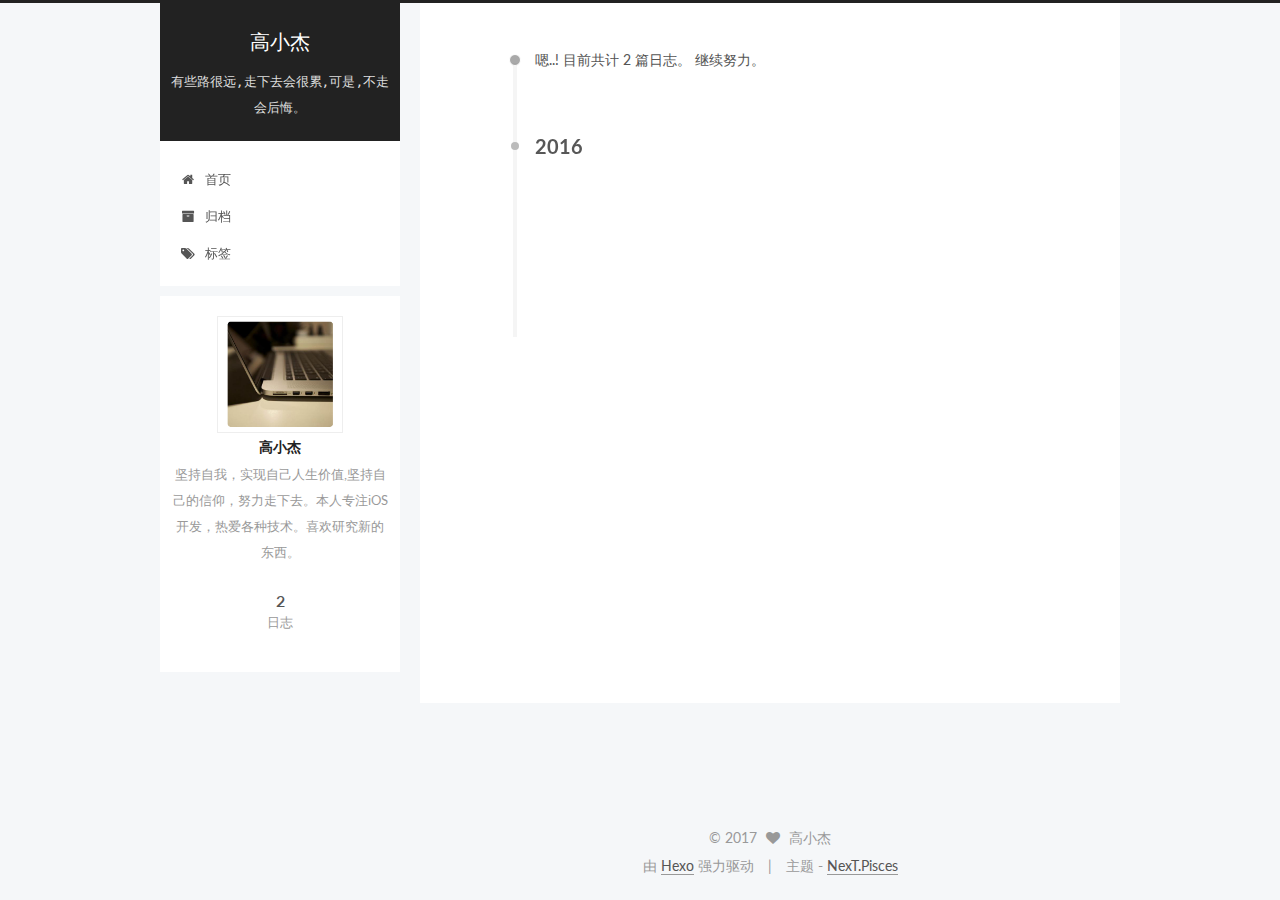
<file: archives/index.html>
<!doctype html>



  


<html class="theme-next pisces use-motion" lang="zh-Hans">
<head>
  <meta charset="UTF-8"/>
<meta http-equiv="X-UA-Compatible" content="IE=edge" />
<meta name="viewport" content="width=device-width, initial-scale=1, maximum-scale=1"/>



<meta http-equiv="Cache-Control" content="no-transform" />
<meta http-equiv="Cache-Control" content="no-siteapp" />












  
  
  <link href="/lib/fancybox/source/jquery.fancybox.css?v=2.1.5" rel="stylesheet" type="text/css" />




  
  
  
  

  
    
    
  

  

  

  

  

  
    
    
    <link href="//fonts.googleapis.com/css?family=Lato:300,300italic,400,400italic,700,700italic&subset=latin,latin-ext" rel="stylesheet" type="text/css">
  






<link href="/lib/font-awesome/css/font-awesome.min.css?v=4.6.2" rel="stylesheet" type="text/css" />

<link href="/css/main.css?v=5.1.0" rel="stylesheet" type="text/css" />


  <meta name="keywords" content="Hexo, NexT" />








  <link rel="shortcut icon" type="image/x-icon" href="/favicon.ico?v=5.1.0" />






<meta name="description" content="坚持自我，实现自己人生价值,坚持自己的信仰，努力走下去。本人专注iOS开发，热爱各种技术。喜欢研究新的东西。">
<meta property="og:type" content="website">
<meta property="og:title" content="高小杰">
<meta property="og:url" content="http://yoursite.com/archives/index.html">
<meta property="og:site_name" content="高小杰">
<meta property="og:description" content="坚持自我，实现自己人生价值,坚持自己的信仰，努力走下去。本人专注iOS开发，热爱各种技术。喜欢研究新的东西。">
<meta name="twitter:card" content="summary">
<meta name="twitter:title" content="高小杰">
<meta name="twitter:description" content="坚持自我，实现自己人生价值,坚持自己的信仰，努力走下去。本人专注iOS开发，热爱各种技术。喜欢研究新的东西。">



<script type="text/javascript" id="hexo.configurations">
  var NexT = window.NexT || {};
  var CONFIG = {
    root: '/',
    scheme: 'Pisces',
    sidebar: {"position":"left","display":"always"},
    fancybox: true,
    motion: true,
    duoshuo: {
      userId: '0',
      author: '博主'
    },
    algolia: {
      applicationID: '',
      apiKey: '',
      indexName: '',
      hits: {"per_page":10},
      labels: {"input_placeholder":"Search for Posts","hits_empty":"We didn't find any results for the search: ${query}","hits_stats":"${hits} results found in ${time} ms"}
    }
  };
</script>



  <link rel="canonical" href="http://yoursite.com/archives/"/>





  <title> 归档 | 高小杰 </title>
</head>

<body itemscope itemtype="http://schema.org/WebPage" lang="zh-Hans">

  










  
  
    
  

  <div class="container one-collumn sidebar-position-left  page-archive  ">
    <div class="headband"></div>

    <header id="header" class="header" itemscope itemtype="http://schema.org/WPHeader">
      <div class="header-inner"><div class="site-meta ">
  

  <div class="custom-logo-site-title">
    <a href="/"  class="brand" rel="start">
      <span class="logo-line-before"><i></i></span>
      <span class="site-title">高小杰</span>
      <span class="logo-line-after"><i></i></span>
    </a>
  </div>
    
      <p class="site-subtitle">有些路很远,走下去会很累,可是,不走会后悔。</p>
    
</div>

<div class="site-nav-toggle">
  <button>
    <span class="btn-bar"></span>
    <span class="btn-bar"></span>
    <span class="btn-bar"></span>
  </button>
</div>

<nav class="site-nav">
  

  
    <ul id="menu" class="menu">
      
        
        <li class="menu-item menu-item-home">
          <a href="/" rel="section">
            
              <i class="menu-item-icon fa fa-fw fa-home"></i> <br />
            
            首页
          </a>
        </li>
      
        
        <li class="menu-item menu-item-archives">
          <a href="/archives" rel="section">
            
              <i class="menu-item-icon fa fa-fw fa-archive"></i> <br />
            
            归档
          </a>
        </li>
      
        
        <li class="menu-item menu-item-tags">
          <a href="/tags" rel="section">
            
              <i class="menu-item-icon fa fa-fw fa-tags"></i> <br />
            
            标签
          </a>
        </li>
      

      
    </ul>
  

  
</nav>



 </div>
    </header>

    <main id="main" class="main">
      <div class="main-inner">
        <div class="content-wrap">
          <div id="content" class="content">
            

  <section id="posts" class="posts-collapse">
    <span class="archive-move-on"></span>

    <span class="archive-page-counter">
      
      
      
        
      
      嗯..! 目前共计 2 篇日志。 继续努力。
    </span>

    

      
      
      

      
        
        <div class="collection-title">
          <h2 class="archive-year motion-element" id="archive-year-2016">2016</h2>
        </div>
      
      

      

  <article class="post post-type-normal" itemscope itemtype="http://schema.org/Article">
    <header class="post-header">

      <h1 class="post-title">
        
            <a class="post-title-link" href="/2016/12/30/日常积累/" itemprop="url">
              
                <span itemprop="name">日常积累</span>
              
            </a>
        
      </h1>

      <div class="post-meta">
        <time class="post-time" itemprop="dateCreated"
              datetime="2016-12-30T10:31:32+08:00"
              content="2016-12-30" >
          12-30
        </time>
      </div>

    </header>
  </article>



    

      
      
      

      
      

      

  <article class="post post-type-normal" itemscope itemtype="http://schema.org/Article">
    <header class="post-header">

      <h1 class="post-title">
        
            <a class="post-title-link" href="/2016/12/30/有价值的博客地址/" itemprop="url">
              
                <span itemprop="name">有价值的博客地址</span>
              
            </a>
        
      </h1>

      <div class="post-meta">
        <time class="post-time" itemprop="dateCreated"
              datetime="2016-12-30T10:31:32+08:00"
              content="2016-12-30" >
          12-30
        </time>
      </div>

    </header>
  </article>



    

  </section>

  



          </div>
          


          

        </div>
        
          
  
  <div class="sidebar-toggle">
    <div class="sidebar-toggle-line-wrap">
      <span class="sidebar-toggle-line sidebar-toggle-line-first"></span>
      <span class="sidebar-toggle-line sidebar-toggle-line-middle"></span>
      <span class="sidebar-toggle-line sidebar-toggle-line-last"></span>
    </div>
  </div>

  <aside id="sidebar" class="sidebar">
    <div class="sidebar-inner">

      

      

      <section class="site-overview sidebar-panel sidebar-panel-active">
        <div class="site-author motion-element" itemprop="author" itemscope itemtype="http://schema.org/Person">
          <img class="site-author-image" itemprop="image"
               src="/images/avatar.gif"
               alt="高小杰" />
          <p class="site-author-name" itemprop="name">高小杰</p>
          <p class="site-description motion-element" itemprop="description">坚持自我，实现自己人生价值,坚持自己的信仰，努力走下去。本人专注iOS开发，热爱各种技术。喜欢研究新的东西。</p>
        </div>
        <nav class="site-state motion-element">
        
          
            <div class="site-state-item site-state-posts">
              <a href="/archives">
                <span class="site-state-item-count">2</span>
                <span class="site-state-item-name">日志</span>
              </a>
            </div>
          

          

          

        </nav>

        

        <div class="links-of-author motion-element">
          
        </div>

        
        

        
        

        


      </section>

      

    </div>
  </aside>


        
      </div>
    </main>

    <footer id="footer" class="footer">
      <div class="footer-inner">
        <div class="copyright" >
  
  &copy; 
  <span itemprop="copyrightYear">2017</span>
  <span class="with-love">
    <i class="fa fa-heart"></i>
  </span>
  <span class="author" itemprop="copyrightHolder">高小杰</span>
</div>


<div class="powered-by">
  由 <a class="theme-link" href="https://hexo.io">Hexo</a> 强力驱动
</div>

<div class="theme-info">
  主题 -
  <a class="theme-link" href="https://github.com/iissnan/hexo-theme-next">
    NexT.Pisces
  </a>
</div>


        

        
      </div>
    </footer>

    <div class="back-to-top">
      <i class="fa fa-arrow-up"></i>
    </div>
  </div>

  

<script type="text/javascript">
  if (Object.prototype.toString.call(window.Promise) !== '[object Function]') {
    window.Promise = null;
  }
</script>









  



  
  <script type="text/javascript" src="/lib/jquery/index.js?v=2.1.3"></script>

  
  <script type="text/javascript" src="/lib/fastclick/lib/fastclick.min.js?v=1.0.6"></script>

  
  <script type="text/javascript" src="/lib/jquery_lazyload/jquery.lazyload.js?v=1.9.7"></script>

  
  <script type="text/javascript" src="/lib/velocity/velocity.min.js?v=1.2.1"></script>

  
  <script type="text/javascript" src="/lib/velocity/velocity.ui.min.js?v=1.2.1"></script>

  
  <script type="text/javascript" src="/lib/fancybox/source/jquery.fancybox.pack.js?v=2.1.5"></script>


  


  <script type="text/javascript" src="/js/src/utils.js?v=5.1.0"></script>

  <script type="text/javascript" src="/js/src/motion.js?v=5.1.0"></script>



  
  


  <script type="text/javascript" src="/js/src/affix.js?v=5.1.0"></script>

  <script type="text/javascript" src="/js/src/schemes/pisces.js?v=5.1.0"></script>



  
  
    <script type="text/javascript" id="motion.page.archive">
      $('.archive-year').velocity('transition.slideLeftIn');
    </script>
  


  


  <script type="text/javascript" src="/js/src/bootstrap.js?v=5.1.0"></script>



  



  




	





  




  
  

  

  

  

  


</body>
</html>
</file>
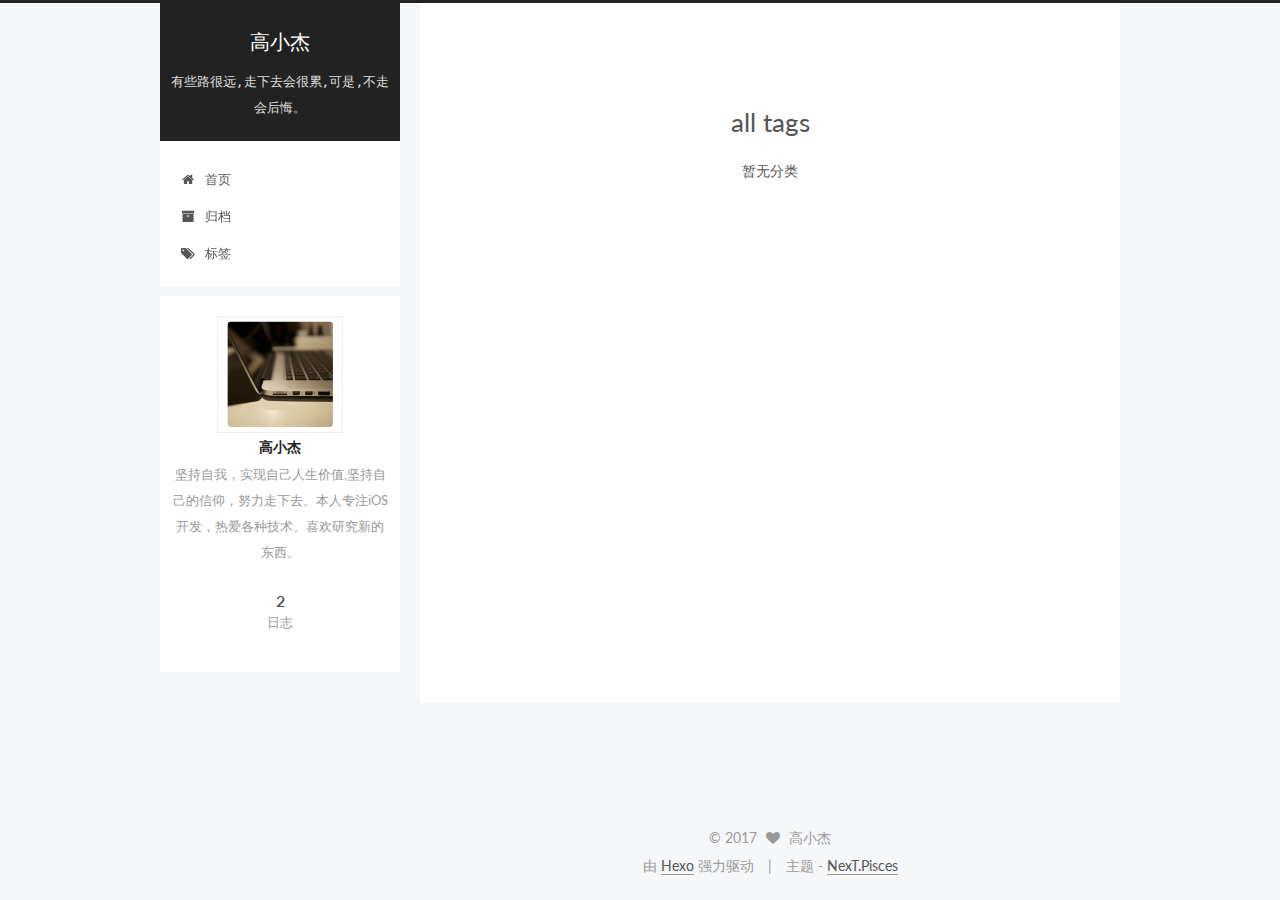
<file: categories/index.html>
<!doctype html>



  


<html class="theme-next pisces use-motion" lang="zh-Hans">
<head>
  <meta charset="UTF-8"/>
<meta http-equiv="X-UA-Compatible" content="IE=edge" />
<meta name="viewport" content="width=device-width, initial-scale=1, maximum-scale=1"/>



<meta http-equiv="Cache-Control" content="no-transform" />
<meta http-equiv="Cache-Control" content="no-siteapp" />












  
  
  <link href="/lib/fancybox/source/jquery.fancybox.css?v=2.1.5" rel="stylesheet" type="text/css" />




  
  
  
  

  
    
    
  

  

  

  

  

  
    
    
    <link href="//fonts.googleapis.com/css?family=Lato:300,300italic,400,400italic,700,700italic&subset=latin,latin-ext" rel="stylesheet" type="text/css">
  






<link href="/lib/font-awesome/css/font-awesome.min.css?v=4.6.2" rel="stylesheet" type="text/css" />

<link href="/css/main.css?v=5.1.0" rel="stylesheet" type="text/css" />


  <meta name="keywords" content="Hexo, NexT" />








  <link rel="shortcut icon" type="image/x-icon" href="/favicon.ico?v=5.1.0" />






<meta name="description" content="学习中的博客">
<meta property="og:type" content="website">
<meta property="og:title" content="all tags">
<meta property="og:url" content="http://yoursite.com/categories/index.html">
<meta property="og:site_name" content="高小杰">
<meta property="og:description" content="学习中的博客">
<meta property="og:updated_time" content="2017-01-03T02:47:51.000Z">
<meta name="twitter:card" content="summary">
<meta name="twitter:title" content="all tags">
<meta name="twitter:description" content="学习中的博客">



<script type="text/javascript" id="hexo.configurations">
  var NexT = window.NexT || {};
  var CONFIG = {
    root: '/',
    scheme: 'Pisces',
    sidebar: {"position":"left","display":"always"},
    fancybox: true,
    motion: true,
    duoshuo: {
      userId: '0',
      author: '博主'
    },
    algolia: {
      applicationID: '',
      apiKey: '',
      indexName: '',
      hits: {"per_page":10},
      labels: {"input_placeholder":"Search for Posts","hits_empty":"We didn't find any results for the search: ${query}","hits_stats":"${hits} results found in ${time} ms"}
    }
  };
</script>



  <link rel="canonical" href="http://yoursite.com/categories/"/>





  <title>
  

  
    all tags | 高小杰
  
</title>
</head>

<body itemscope itemtype="http://schema.org/WebPage" lang="zh-Hans">

  










  
  
    
  

  <div class="container one-collumn sidebar-position-left  ">
    <div class="headband"></div>

    <header id="header" class="header" itemscope itemtype="http://schema.org/WPHeader">
      <div class="header-inner"><div class="site-meta ">
  

  <div class="custom-logo-site-title">
    <a href="/"  class="brand" rel="start">
      <span class="logo-line-before"><i></i></span>
      <span class="site-title">高小杰</span>
      <span class="logo-line-after"><i></i></span>
    </a>
  </div>
    
      <p class="site-subtitle">有些路很远,走下去会很累,可是,不走会后悔。</p>
    
</div>

<div class="site-nav-toggle">
  <button>
    <span class="btn-bar"></span>
    <span class="btn-bar"></span>
    <span class="btn-bar"></span>
  </button>
</div>

<nav class="site-nav">
  

  
    <ul id="menu" class="menu">
      
        
        <li class="menu-item menu-item-home">
          <a href="/" rel="section">
            
              <i class="menu-item-icon fa fa-fw fa-home"></i> <br />
            
            首页
          </a>
        </li>
      
        
        <li class="menu-item menu-item-archives">
          <a href="/archives" rel="section">
            
              <i class="menu-item-icon fa fa-fw fa-archive"></i> <br />
            
            归档
          </a>
        </li>
      
        
        <li class="menu-item menu-item-tags">
          <a href="/tags" rel="section">
            
              <i class="menu-item-icon fa fa-fw fa-tags"></i> <br />
            
            标签
          </a>
        </li>
      

      
    </ul>
  

  
</nav>



 </div>
    </header>

    <main id="main" class="main">
      <div class="main-inner">
        <div class="content-wrap">
          <div id="content" class="content">
            

  <div id="posts" class="posts-expand">
  <header class="post-header">

	<h2 class="post-title" itemprop="name headline">all tags</h2>



</header>

    
    
      <div class="category-all-page">
        <div class="category-all-title">
            暂无分类
        </div>
        <div class="category-all">
          
        </div>
      </div>
    
  </div>


          </div>
          


          
  <div class="comments" id="comments">
    
  </div>


        </div>
        
          
  
  <div class="sidebar-toggle">
    <div class="sidebar-toggle-line-wrap">
      <span class="sidebar-toggle-line sidebar-toggle-line-first"></span>
      <span class="sidebar-toggle-line sidebar-toggle-line-middle"></span>
      <span class="sidebar-toggle-line sidebar-toggle-line-last"></span>
    </div>
  </div>

  <aside id="sidebar" class="sidebar">
    <div class="sidebar-inner">

      

      

      <section class="site-overview sidebar-panel sidebar-panel-active">
        <div class="site-author motion-element" itemprop="author" itemscope itemtype="http://schema.org/Person">
          <img class="site-author-image" itemprop="image"
               src="/images/avatar.gif"
               alt="高小杰" />
          <p class="site-author-name" itemprop="name">高小杰</p>
          <p class="site-description motion-element" itemprop="description">坚持自我，实现自己人生价值,坚持自己的信仰，努力走下去。本人专注iOS开发，热爱各种技术。喜欢研究新的东西。</p>
        </div>
        <nav class="site-state motion-element">
        
          
            <div class="site-state-item site-state-posts">
              <a href="/archives">
                <span class="site-state-item-count">2</span>
                <span class="site-state-item-name">日志</span>
              </a>
            </div>
          

          

          

        </nav>

        

        <div class="links-of-author motion-element">
          
        </div>

        
        

        
        

        


      </section>

      

    </div>
  </aside>


        
      </div>
    </main>

    <footer id="footer" class="footer">
      <div class="footer-inner">
        <div class="copyright" >
  
  &copy; 
  <span itemprop="copyrightYear">2017</span>
  <span class="with-love">
    <i class="fa fa-heart"></i>
  </span>
  <span class="author" itemprop="copyrightHolder">高小杰</span>
</div>


<div class="powered-by">
  由 <a class="theme-link" href="https://hexo.io">Hexo</a> 强力驱动
</div>

<div class="theme-info">
  主题 -
  <a class="theme-link" href="https://github.com/iissnan/hexo-theme-next">
    NexT.Pisces
  </a>
</div>


        

        
      </div>
    </footer>

    <div class="back-to-top">
      <i class="fa fa-arrow-up"></i>
    </div>
  </div>

  

<script type="text/javascript">
  if (Object.prototype.toString.call(window.Promise) !== '[object Function]') {
    window.Promise = null;
  }
</script>









  



  
  <script type="text/javascript" src="/lib/jquery/index.js?v=2.1.3"></script>

  
  <script type="text/javascript" src="/lib/fastclick/lib/fastclick.min.js?v=1.0.6"></script>

  
  <script type="text/javascript" src="/lib/jquery_lazyload/jquery.lazyload.js?v=1.9.7"></script>

  
  <script type="text/javascript" src="/lib/velocity/velocity.min.js?v=1.2.1"></script>

  
  <script type="text/javascript" src="/lib/velocity/velocity.ui.min.js?v=1.2.1"></script>

  
  <script type="text/javascript" src="/lib/fancybox/source/jquery.fancybox.pack.js?v=2.1.5"></script>


  


  <script type="text/javascript" src="/js/src/utils.js?v=5.1.0"></script>

  <script type="text/javascript" src="/js/src/motion.js?v=5.1.0"></script>



  
  


  <script type="text/javascript" src="/js/src/affix.js?v=5.1.0"></script>

  <script type="text/javascript" src="/js/src/schemes/pisces.js?v=5.1.0"></script>



  

  


  <script type="text/javascript" src="/js/src/bootstrap.js?v=5.1.0"></script>



  



  




	





  




  
  

  

  

  

  


</body>
</html>
</file>
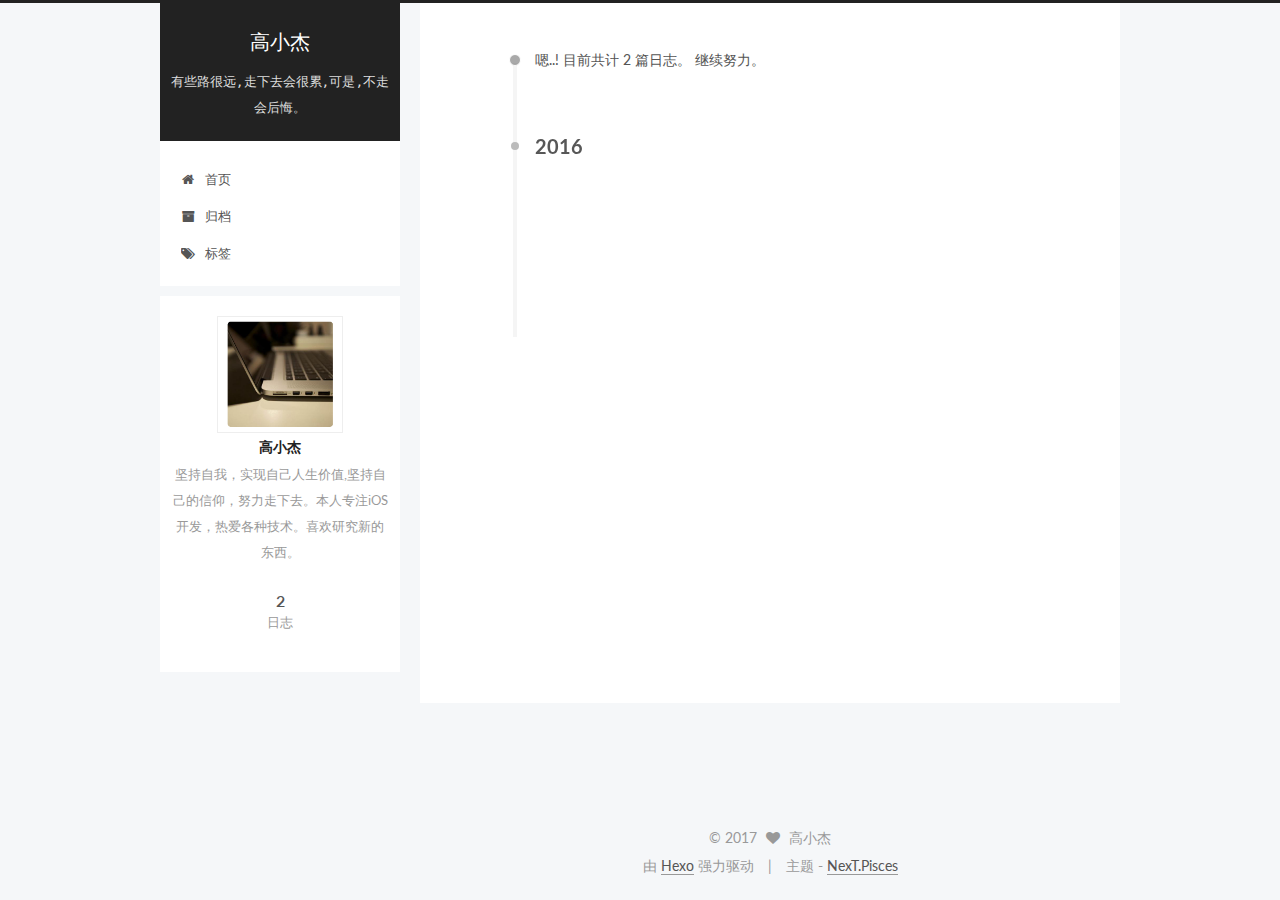
<file: archives/2016/index.html>
<!doctype html>



  


<html class="theme-next pisces use-motion" lang="zh-Hans">
<head>
  <meta charset="UTF-8"/>
<meta http-equiv="X-UA-Compatible" content="IE=edge" />
<meta name="viewport" content="width=device-width, initial-scale=1, maximum-scale=1"/>



<meta http-equiv="Cache-Control" content="no-transform" />
<meta http-equiv="Cache-Control" content="no-siteapp" />












  
  
  <link href="/lib/fancybox/source/jquery.fancybox.css?v=2.1.5" rel="stylesheet" type="text/css" />




  
  
  
  

  
    
    
  

  

  

  

  

  
    
    
    <link href="//fonts.googleapis.com/css?family=Lato:300,300italic,400,400italic,700,700italic&subset=latin,latin-ext" rel="stylesheet" type="text/css">
  






<link href="/lib/font-awesome/css/font-awesome.min.css?v=4.6.2" rel="stylesheet" type="text/css" />

<link href="/css/main.css?v=5.1.0" rel="stylesheet" type="text/css" />


  <meta name="keywords" content="Hexo, NexT" />








  <link rel="shortcut icon" type="image/x-icon" href="/favicon.ico?v=5.1.0" />






<meta name="description" content="坚持自我，实现自己人生价值,坚持自己的信仰，努力走下去。本人专注iOS开发，热爱各种技术。喜欢研究新的东西。">
<meta property="og:type" content="website">
<meta property="og:title" content="高小杰">
<meta property="og:url" content="http://yoursite.com/archives/2016/index.html">
<meta property="og:site_name" content="高小杰">
<meta property="og:description" content="坚持自我，实现自己人生价值,坚持自己的信仰，努力走下去。本人专注iOS开发，热爱各种技术。喜欢研究新的东西。">
<meta name="twitter:card" content="summary">
<meta name="twitter:title" content="高小杰">
<meta name="twitter:description" content="坚持自我，实现自己人生价值,坚持自己的信仰，努力走下去。本人专注iOS开发，热爱各种技术。喜欢研究新的东西。">



<script type="text/javascript" id="hexo.configurations">
  var NexT = window.NexT || {};
  var CONFIG = {
    root: '/',
    scheme: 'Pisces',
    sidebar: {"position":"left","display":"always"},
    fancybox: true,
    motion: true,
    duoshuo: {
      userId: '0',
      author: '博主'
    },
    algolia: {
      applicationID: '',
      apiKey: '',
      indexName: '',
      hits: {"per_page":10},
      labels: {"input_placeholder":"Search for Posts","hits_empty":"We didn't find any results for the search: ${query}","hits_stats":"${hits} results found in ${time} ms"}
    }
  };
</script>



  <link rel="canonical" href="http://yoursite.com/archives/2016/"/>





  <title> 归档 | 高小杰 </title>
</head>

<body itemscope itemtype="http://schema.org/WebPage" lang="zh-Hans">

  










  
  
    
  

  <div class="container one-collumn sidebar-position-left  page-archive  ">
    <div class="headband"></div>

    <header id="header" class="header" itemscope itemtype="http://schema.org/WPHeader">
      <div class="header-inner"><div class="site-meta ">
  

  <div class="custom-logo-site-title">
    <a href="/"  class="brand" rel="start">
      <span class="logo-line-before"><i></i></span>
      <span class="site-title">高小杰</span>
      <span class="logo-line-after"><i></i></span>
    </a>
  </div>
    
      <p class="site-subtitle">有些路很远,走下去会很累,可是,不走会后悔。</p>
    
</div>

<div class="site-nav-toggle">
  <button>
    <span class="btn-bar"></span>
    <span class="btn-bar"></span>
    <span class="btn-bar"></span>
  </button>
</div>

<nav class="site-nav">
  

  
    <ul id="menu" class="menu">
      
        
        <li class="menu-item menu-item-home">
          <a href="/" rel="section">
            
              <i class="menu-item-icon fa fa-fw fa-home"></i> <br />
            
            首页
          </a>
        </li>
      
        
        <li class="menu-item menu-item-archives">
          <a href="/archives" rel="section">
            
              <i class="menu-item-icon fa fa-fw fa-archive"></i> <br />
            
            归档
          </a>
        </li>
      
        
        <li class="menu-item menu-item-tags">
          <a href="/tags" rel="section">
            
              <i class="menu-item-icon fa fa-fw fa-tags"></i> <br />
            
            标签
          </a>
        </li>
      

      
    </ul>
  

  
</nav>



 </div>
    </header>

    <main id="main" class="main">
      <div class="main-inner">
        <div class="content-wrap">
          <div id="content" class="content">
            

  <section id="posts" class="posts-collapse">
    <span class="archive-move-on"></span>

    <span class="archive-page-counter">
      
      
      
        
      
      嗯..! 目前共计 2 篇日志。 继续努力。
    </span>

    

      
      
      

      
        
        <div class="collection-title">
          <h2 class="archive-year motion-element" id="archive-year-2016">2016</h2>
        </div>
      
      

      

  <article class="post post-type-normal" itemscope itemtype="http://schema.org/Article">
    <header class="post-header">

      <h1 class="post-title">
        
            <a class="post-title-link" href="/2016/12/30/日常积累/" itemprop="url">
              
                <span itemprop="name">日常积累</span>
              
            </a>
        
      </h1>

      <div class="post-meta">
        <time class="post-time" itemprop="dateCreated"
              datetime="2016-12-30T10:31:32+08:00"
              content="2016-12-30" >
          12-30
        </time>
      </div>

    </header>
  </article>



    

      
      
      

      
      

      

  <article class="post post-type-normal" itemscope itemtype="http://schema.org/Article">
    <header class="post-header">

      <h1 class="post-title">
        
            <a class="post-title-link" href="/2016/12/30/有价值的博客地址/" itemprop="url">
              
                <span itemprop="name">有价值的博客地址</span>
              
            </a>
        
      </h1>

      <div class="post-meta">
        <time class="post-time" itemprop="dateCreated"
              datetime="2016-12-30T10:31:32+08:00"
              content="2016-12-30" >
          12-30
        </time>
      </div>

    </header>
  </article>



    

  </section>

  



          </div>
          


          

        </div>
        
          
  
  <div class="sidebar-toggle">
    <div class="sidebar-toggle-line-wrap">
      <span class="sidebar-toggle-line sidebar-toggle-line-first"></span>
      <span class="sidebar-toggle-line sidebar-toggle-line-middle"></span>
      <span class="sidebar-toggle-line sidebar-toggle-line-last"></span>
    </div>
  </div>

  <aside id="sidebar" class="sidebar">
    <div class="sidebar-inner">

      

      

      <section class="site-overview sidebar-panel sidebar-panel-active">
        <div class="site-author motion-element" itemprop="author" itemscope itemtype="http://schema.org/Person">
          <img class="site-author-image" itemprop="image"
               src="/images/avatar.gif"
               alt="高小杰" />
          <p class="site-author-name" itemprop="name">高小杰</p>
          <p class="site-description motion-element" itemprop="description">坚持自我，实现自己人生价值,坚持自己的信仰，努力走下去。本人专注iOS开发，热爱各种技术。喜欢研究新的东西。</p>
        </div>
        <nav class="site-state motion-element">
        
          
            <div class="site-state-item site-state-posts">
              <a href="/archives">
                <span class="site-state-item-count">2</span>
                <span class="site-state-item-name">日志</span>
              </a>
            </div>
          

          

          

        </nav>

        

        <div class="links-of-author motion-element">
          
        </div>

        
        

        
        

        


      </section>

      

    </div>
  </aside>


        
      </div>
    </main>

    <footer id="footer" class="footer">
      <div class="footer-inner">
        <div class="copyright" >
  
  &copy; 
  <span itemprop="copyrightYear">2017</span>
  <span class="with-love">
    <i class="fa fa-heart"></i>
  </span>
  <span class="author" itemprop="copyrightHolder">高小杰</span>
</div>


<div class="powered-by">
  由 <a class="theme-link" href="https://hexo.io">Hexo</a> 强力驱动
</div>

<div class="theme-info">
  主题 -
  <a class="theme-link" href="https://github.com/iissnan/hexo-theme-next">
    NexT.Pisces
  </a>
</div>


        

        
      </div>
    </footer>

    <div class="back-to-top">
      <i class="fa fa-arrow-up"></i>
    </div>
  </div>

  

<script type="text/javascript">
  if (Object.prototype.toString.call(window.Promise) !== '[object Function]') {
    window.Promise = null;
  }
</script>









  



  
  <script type="text/javascript" src="/lib/jquery/index.js?v=2.1.3"></script>

  
  <script type="text/javascript" src="/lib/fastclick/lib/fastclick.min.js?v=1.0.6"></script>

  
  <script type="text/javascript" src="/lib/jquery_lazyload/jquery.lazyload.js?v=1.9.7"></script>

  
  <script type="text/javascript" src="/lib/velocity/velocity.min.js?v=1.2.1"></script>

  
  <script type="text/javascript" src="/lib/velocity/velocity.ui.min.js?v=1.2.1"></script>

  
  <script type="text/javascript" src="/lib/fancybox/source/jquery.fancybox.pack.js?v=2.1.5"></script>


  


  <script type="text/javascript" src="/js/src/utils.js?v=5.1.0"></script>

  <script type="text/javascript" src="/js/src/motion.js?v=5.1.0"></script>



  
  


  <script type="text/javascript" src="/js/src/affix.js?v=5.1.0"></script>

  <script type="text/javascript" src="/js/src/schemes/pisces.js?v=5.1.0"></script>



  
  
    <script type="text/javascript" id="motion.page.archive">
      $('.archive-year').velocity('transition.slideLeftIn');
    </script>
  


  


  <script type="text/javascript" src="/js/src/bootstrap.js?v=5.1.0"></script>



  



  




	





  




  
  

  

  

  

  


</body>
</html>
</file>
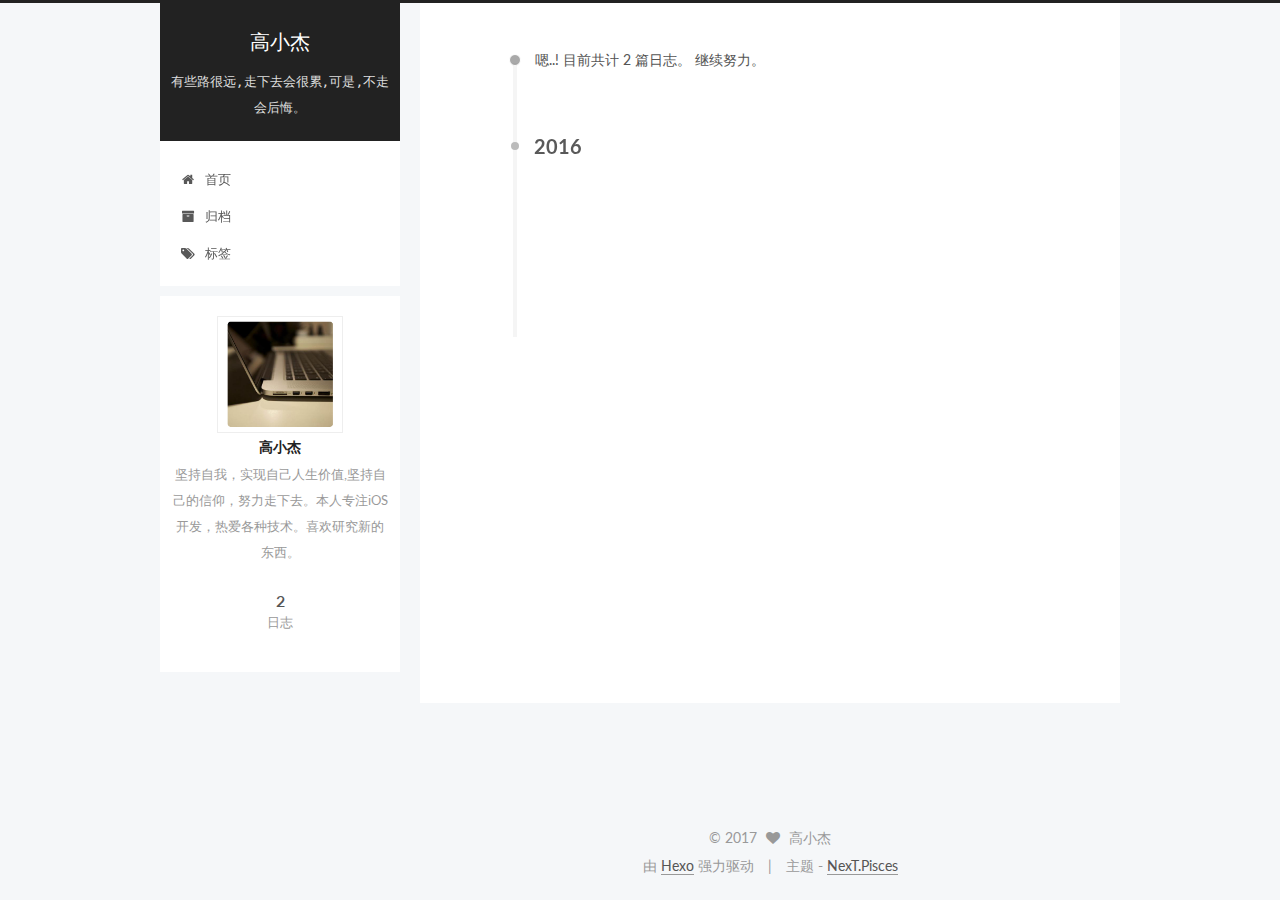
<file: archives/2016/12/index.html>
<!doctype html>



  


<html class="theme-next pisces use-motion" lang="zh-Hans">
<head>
  <meta charset="UTF-8"/>
<meta http-equiv="X-UA-Compatible" content="IE=edge" />
<meta name="viewport" content="width=device-width, initial-scale=1, maximum-scale=1"/>



<meta http-equiv="Cache-Control" content="no-transform" />
<meta http-equiv="Cache-Control" content="no-siteapp" />












  
  
  <link href="/lib/fancybox/source/jquery.fancybox.css?v=2.1.5" rel="stylesheet" type="text/css" />




  
  
  
  

  
    
    
  

  

  

  

  

  
    
    
    <link href="//fonts.googleapis.com/css?family=Lato:300,300italic,400,400italic,700,700italic&subset=latin,latin-ext" rel="stylesheet" type="text/css">
  






<link href="/lib/font-awesome/css/font-awesome.min.css?v=4.6.2" rel="stylesheet" type="text/css" />

<link href="/css/main.css?v=5.1.0" rel="stylesheet" type="text/css" />


  <meta name="keywords" content="Hexo, NexT" />








  <link rel="shortcut icon" type="image/x-icon" href="/favicon.ico?v=5.1.0" />






<meta name="description" content="坚持自我，实现自己人生价值,坚持自己的信仰，努力走下去。本人专注iOS开发，热爱各种技术。喜欢研究新的东西。">
<meta property="og:type" content="website">
<meta property="og:title" content="高小杰">
<meta property="og:url" content="http://yoursite.com/archives/2016/12/index.html">
<meta property="og:site_name" content="高小杰">
<meta property="og:description" content="坚持自我，实现自己人生价值,坚持自己的信仰，努力走下去。本人专注iOS开发，热爱各种技术。喜欢研究新的东西。">
<meta name="twitter:card" content="summary">
<meta name="twitter:title" content="高小杰">
<meta name="twitter:description" content="坚持自我，实现自己人生价值,坚持自己的信仰，努力走下去。本人专注iOS开发，热爱各种技术。喜欢研究新的东西。">



<script type="text/javascript" id="hexo.configurations">
  var NexT = window.NexT || {};
  var CONFIG = {
    root: '/',
    scheme: 'Pisces',
    sidebar: {"position":"left","display":"always"},
    fancybox: true,
    motion: true,
    duoshuo: {
      userId: '0',
      author: '博主'
    },
    algolia: {
      applicationID: '',
      apiKey: '',
      indexName: '',
      hits: {"per_page":10},
      labels: {"input_placeholder":"Search for Posts","hits_empty":"We didn't find any results for the search: ${query}","hits_stats":"${hits} results found in ${time} ms"}
    }
  };
</script>



  <link rel="canonical" href="http://yoursite.com/archives/2016/12/"/>





  <title> 归档 | 高小杰 </title>
</head>

<body itemscope itemtype="http://schema.org/WebPage" lang="zh-Hans">

  










  
  
    
  

  <div class="container one-collumn sidebar-position-left  page-archive  ">
    <div class="headband"></div>

    <header id="header" class="header" itemscope itemtype="http://schema.org/WPHeader">
      <div class="header-inner"><div class="site-meta ">
  

  <div class="custom-logo-site-title">
    <a href="/"  class="brand" rel="start">
      <span class="logo-line-before"><i></i></span>
      <span class="site-title">高小杰</span>
      <span class="logo-line-after"><i></i></span>
    </a>
  </div>
    
      <p class="site-subtitle">有些路很远,走下去会很累,可是,不走会后悔。</p>
    
</div>

<div class="site-nav-toggle">
  <button>
    <span class="btn-bar"></span>
    <span class="btn-bar"></span>
    <span class="btn-bar"></span>
  </button>
</div>

<nav class="site-nav">
  

  
    <ul id="menu" class="menu">
      
        
        <li class="menu-item menu-item-home">
          <a href="/" rel="section">
            
              <i class="menu-item-icon fa fa-fw fa-home"></i> <br />
            
            首页
          </a>
        </li>
      
        
        <li class="menu-item menu-item-archives">
          <a href="/archives" rel="section">
            
              <i class="menu-item-icon fa fa-fw fa-archive"></i> <br />
            
            归档
          </a>
        </li>
      
        
        <li class="menu-item menu-item-tags">
          <a href="/tags" rel="section">
            
              <i class="menu-item-icon fa fa-fw fa-tags"></i> <br />
            
            标签
          </a>
        </li>
      

      
    </ul>
  

  
</nav>



 </div>
    </header>

    <main id="main" class="main">
      <div class="main-inner">
        <div class="content-wrap">
          <div id="content" class="content">
            

  <section id="posts" class="posts-collapse">
    <span class="archive-move-on"></span>

    <span class="archive-page-counter">
      
      
      
        
      
      嗯..! 目前共计 2 篇日志。 继续努力。
    </span>

    

      
      
      

      
        
        <div class="collection-title">
          <h2 class="archive-year motion-element" id="archive-year-2016">2016</h2>
        </div>
      
      

      

  <article class="post post-type-normal" itemscope itemtype="http://schema.org/Article">
    <header class="post-header">

      <h1 class="post-title">
        
            <a class="post-title-link" href="/2016/12/30/日常积累/" itemprop="url">
              
                <span itemprop="name">日常积累</span>
              
            </a>
        
      </h1>

      <div class="post-meta">
        <time class="post-time" itemprop="dateCreated"
              datetime="2016-12-30T10:31:32+08:00"
              content="2016-12-30" >
          12-30
        </time>
      </div>

    </header>
  </article>



    

      
      
      

      
      

      

  <article class="post post-type-normal" itemscope itemtype="http://schema.org/Article">
    <header class="post-header">

      <h1 class="post-title">
        
            <a class="post-title-link" href="/2016/12/30/有价值的博客地址/" itemprop="url">
              
                <span itemprop="name">有价值的博客地址</span>
              
            </a>
        
      </h1>

      <div class="post-meta">
        <time class="post-time" itemprop="dateCreated"
              datetime="2016-12-30T10:31:32+08:00"
              content="2016-12-30" >
          12-30
        </time>
      </div>

    </header>
  </article>



    

  </section>

  



          </div>
          


          

        </div>
        
          
  
  <div class="sidebar-toggle">
    <div class="sidebar-toggle-line-wrap">
      <span class="sidebar-toggle-line sidebar-toggle-line-first"></span>
      <span class="sidebar-toggle-line sidebar-toggle-line-middle"></span>
      <span class="sidebar-toggle-line sidebar-toggle-line-last"></span>
    </div>
  </div>

  <aside id="sidebar" class="sidebar">
    <div class="sidebar-inner">

      

      

      <section class="site-overview sidebar-panel sidebar-panel-active">
        <div class="site-author motion-element" itemprop="author" itemscope itemtype="http://schema.org/Person">
          <img class="site-author-image" itemprop="image"
               src="/images/avatar.gif"
               alt="高小杰" />
          <p class="site-author-name" itemprop="name">高小杰</p>
          <p class="site-description motion-element" itemprop="description">坚持自我，实现自己人生价值,坚持自己的信仰，努力走下去。本人专注iOS开发，热爱各种技术。喜欢研究新的东西。</p>
        </div>
        <nav class="site-state motion-element">
        
          
            <div class="site-state-item site-state-posts">
              <a href="/archives">
                <span class="site-state-item-count">2</span>
                <span class="site-state-item-name">日志</span>
              </a>
            </div>
          

          

          

        </nav>

        

        <div class="links-of-author motion-element">
          
        </div>

        
        

        
        

        


      </section>

      

    </div>
  </aside>


        
      </div>
    </main>

    <footer id="footer" class="footer">
      <div class="footer-inner">
        <div class="copyright" >
  
  &copy; 
  <span itemprop="copyrightYear">2017</span>
  <span class="with-love">
    <i class="fa fa-heart"></i>
  </span>
  <span class="author" itemprop="copyrightHolder">高小杰</span>
</div>


<div class="powered-by">
  由 <a class="theme-link" href="https://hexo.io">Hexo</a> 强力驱动
</div>

<div class="theme-info">
  主题 -
  <a class="theme-link" href="https://github.com/iissnan/hexo-theme-next">
    NexT.Pisces
  </a>
</div>


        

        
      </div>
    </footer>

    <div class="back-to-top">
      <i class="fa fa-arrow-up"></i>
    </div>
  </div>

  

<script type="text/javascript">
  if (Object.prototype.toString.call(window.Promise) !== '[object Function]') {
    window.Promise = null;
  }
</script>









  



  
  <script type="text/javascript" src="/lib/jquery/index.js?v=2.1.3"></script>

  
  <script type="text/javascript" src="/lib/fastclick/lib/fastclick.min.js?v=1.0.6"></script>

  
  <script type="text/javascript" src="/lib/jquery_lazyload/jquery.lazyload.js?v=1.9.7"></script>

  
  <script type="text/javascript" src="/lib/velocity/velocity.min.js?v=1.2.1"></script>

  
  <script type="text/javascript" src="/lib/velocity/velocity.ui.min.js?v=1.2.1"></script>

  
  <script type="text/javascript" src="/lib/fancybox/source/jquery.fancybox.pack.js?v=2.1.5"></script>


  


  <script type="text/javascript" src="/js/src/utils.js?v=5.1.0"></script>

  <script type="text/javascript" src="/js/src/motion.js?v=5.1.0"></script>



  
  


  <script type="text/javascript" src="/js/src/affix.js?v=5.1.0"></script>

  <script type="text/javascript" src="/js/src/schemes/pisces.js?v=5.1.0"></script>



  
  
    <script type="text/javascript" id="motion.page.archive">
      $('.archive-year').velocity('transition.slideLeftIn');
    </script>
  


  


  <script type="text/javascript" src="/js/src/bootstrap.js?v=5.1.0"></script>



  



  




	





  




  
  

  

  

  

  


</body>
</html>
</file>
<file: css/main.css>
/* normalize.css v3.0.2 | MIT License | git.io/normalize */
html {
  font-family: sans-serif; /* 1 */
  -ms-text-size-adjust: 100%; /* 2 */
  -webkit-text-size-adjust: 100%; /* 2 */
}
body {
  margin: 0;
}
article,
aside,
details,
figcaption,
figure,
footer,
header,
hgroup,
main,
menu,
nav,
section,
summary {
  display: block;
}
audio,
canvas,
progress,
video {
  display: inline-block; /* 1 */
  vertical-align: baseline; /* 2 */
}
audio:not([controls]) {
  display: none;
  height: 0;
}
[hidden],
template {
  display: none;
}
a {
  background-color: transparent;
}
a:active,
a:hover {
  outline: 0;
}
abbr[title] {
  border-bottom: 1px dotted;
}
b,
strong {
  font-weight: bold;
}
dfn {
  font-style: italic;
}
h1 {
  font-size: 2em;
  margin: 0.67em 0;
}
mark {
  background: #ff0;
  color: #000;
}
small {
  font-size: 80%;
}
sub,
sup {
  font-size: 75%;
  line-height: 0;
  position: relative;
  vertical-align: baseline;
}
sup {
  top: -0.5em;
}
sub {
  bottom: -0.25em;
}
img {
  border: 0;
}
svg:not(:root) {
  overflow: hidden;
}
figure {
  margin: 1em 40px;
}
hr {
  -moz-box-sizing: content-box;
  box-sizing: content-box;
  height: 0;
}
pre {
  overflow: auto;
}
code,
kbd,
pre,
samp {
  font-family: monospace, monospace;
  font-size: 1em;
}
button,
input,
optgroup,
select,
textarea {
  color: inherit; /* 1 */
  font: inherit; /* 2 */
  margin: 0; /* 3 */
}
button {
  overflow: visible;
}
button,
select {
  text-transform: none;
}
button,
html input[type="button"],
input[type="reset"],
input[type="submit"] {
  -webkit-appearance: button; /* 2 */
  cursor: pointer; /* 3 */
}
button[disabled],
html input[disabled] {
  cursor: default;
}
button::-moz-focus-inner,
input::-moz-focus-inner {
  border: 0;
  padding: 0;
}
input {
  line-height: normal;
}
input[type="checkbox"],
input[type="radio"] {
  box-sizing: border-box; /* 1 */
  padding: 0; /* 2 */
}
input[type="number"]::-webkit-inner-spin-button,
input[type="number"]::-webkit-outer-spin-button {
  height: auto;
}
input[type="search"] {
  -webkit-appearance: textfield; /* 1 */
  -moz-box-sizing: content-box;
  -webkit-box-sizing: content-box; /* 2 */
  box-sizing: content-box;
}
input[type="search"]::-webkit-search-cancel-button,
input[type="search"]::-webkit-search-decoration {
  -webkit-appearance: none;
}
fieldset {
  border: 1px solid #c0c0c0;
  margin: 0 2px;
  padding: 0.35em 0.625em 0.75em;
}
legend {
  border: 0; /* 1 */
  padding: 0; /* 2 */
}
textarea {
  overflow: auto;
}
optgroup {
  font-weight: bold;
}
table {
  border-collapse: collapse;
  border-spacing: 0;
}
td,
th {
  padding: 0;
}
::selection {
  background: #262a30;
  color: #fff;
}
body {
  position: relative;
  font-family: 'Lato', "PingFang SC", "Microsoft YaHei", sans-serif;
  font-size: 14px;
  line-height: 2;
  color: #555;
  background: #f5f7f9;
}
@media (max-width: 767px) {
  body {
    padding-right: 0 !important;
  }
}
@media (min-width: 768px) and (max-width: 991px) {
  body {
    padding-right: 0 !important;
  }
}
@media (min-width: 1600px) {
  body {
    font-size: 16px;
  }
}
h1,
h2,
h3,
h4,
h5,
h6 {
  margin: 0;
  padding: 0;
  font-weight: bold;
  line-height: 1.5;
  font-family: 'Lato', "PingFang SC", "Microsoft YaHei", sans-serif;
}
h2,
h3,
h4,
h5,
h6 {
  margin: 20px 0 15px;
}
h1 {
  font-size: 22px;
}
@media (max-width: 767px) {
  h1 {
    font-size: 18px;
  }
}
h2 {
  font-size: 20px;
}
@media (max-width: 767px) {
  h2 {
    font-size: 16px;
  }
}
h3 {
  font-size: 18px;
}
@media (max-width: 767px) {
  h3 {
    font-size: 14px;
  }
}
h4 {
  font-size: 16px;
}
@media (max-width: 767px) {
  h4 {
    font-size: 12px;
  }
}
h5 {
  font-size: 14px;
}
@media (max-width: 767px) {
  h5 {
    font-size: 10px;
  }
}
h6 {
  font-size: 12px;
}
@media (max-width: 767px) {
  h6 {
    font-size: 8px;
  }
}
p {
  margin: 0 0 25px 0;
}
a {
  color: #555;
  text-decoration: none;
  border-bottom: 1px solid #999;
  word-wrap: break-word;
}
a:hover {
  color: #222;
  border-bottom-color: #222;
}
ul {
  list-style: none;
}
blockquote {
  margin: 0;
  padding: 0;
}
img {
  display: block;
  margin: auto;
  max-width: 100%;
  height: auto;
}
hr {
  margin: 40px 0;
  height: 3px;
  border: none;
  background-color: #ddd;
  background-image: repeating-linear-gradient(-45deg, #fff, #fff 4px, transparent 4px, transparent 8px);
}
blockquote {
  padding: 0 15px;
  color: #666;
  border-left: 4px solid #ddd;
}
blockquote cite::before {
  content: "-";
  padding: 0 5px;
}
dt {
  font-weight: 700;
}
dd {
  margin: 0;
  padding: 0;
}
.text-left {
  text-align: left;
}
.text-center {
  text-align: center;
}
.text-right {
  text-align: right;
}
.text-justify {
  text-align: justify;
}
.text-nowrap {
  white-space: nowrap;
}
.text-lowercase {
  text-transform: lowercase;
}
.text-uppercase {
  text-transform: uppercase;
}
.text-capitalize {
  text-transform: capitalize;
}
.center-block {
  display: block;
  margin-left: auto;
  margin-right: auto;
}
.clearfix:before,
.clearfix:after {
  content: " ";
  display: table;
}
.clearfix:after {
  clear: both;
}
.pullquote {
  width: 45%;
}
.pullquote.left {
  float: left;
  margin-left: 5px;
  margin-right: 10px;
}
.pullquote.right {
  float: right;
  margin-left: 10px;
  margin-right: 5px;
}
.affix.affix.affix {
  position: fixed;
}
.translation {
  margin-top: -20px;
  font-size: 14px;
  color: #999;
}
.scrollbar-measure {
  width: 100px;
  height: 100px;
  overflow: scroll;
  position: absolute;
  top: -9999px;
}
.use-motion .motion-element {
  opacity: 0;
}
#local-search-input {
  padding: 3px;
  border: none;
  text-indent: 14px;
  border-radius: 0;
  width: 140px;
  outline: none;
  border-bottom: 1px solid #999;
  background: inherit;
  opacity: 0.5;
}
#local-search-input:focus {
  opacity: 1;
}
.search-icon {
  position: absolute;
  top: 9px;
}
table {
  margin: 20px 0;
  width: 100%;
  border-collapse: collapse;
  border-spacing: 0;
  border: 1px solid #ddd;
  font-size: 14px;
  table-layout: fixed;
  word-wrap: break-all;
}
table>tbody>tr:nth-of-type(odd) {
  background-color: #f9f9f9;
}
table>tbody>tr:hover {
  background-color: #f5f5f5;
}
caption,
th,
td {
  padding: 8px;
  text-align: left;
  vertical-align: middle;
  font-weight: normal;
}
th,
td {
  border-bottom: 3px solid #ddd;
  border-right: 1px solid #eee;
}
th {
  padding-bottom: 10px;
  font-weight: 700;
}
td {
  border-bottom-width: 1px;
}
html,
body {
  height: 100%;
}
.container {
  position: relative;
  min-height: 100%;
}
.header-inner {
  margin: 0 auto;
  padding: 100px 0 70px;
  width: 700px;
}
@media (min-width: 1600px) {
  .container .header-inner {
    width: 900px;
  }
}
.main {
  padding-bottom: 150px;
}
.main-inner {
  margin: 0 auto;
  width: 700px;
}
@media (min-width: 1600px) {
  .container .main-inner {
    width: 900px;
  }
}
.footer {
  position: absolute;
  left: 0;
  bottom: 0;
  width: 100%;
  min-height: 50px;
}
.footer-inner {
  box-sizing: border-box;
  margin: 20px auto;
  width: 700px;
}
@media (min-width: 1600px) {
  .container .footer-inner {
    width: 900px;
  }
}
pre,
.highlight {
  overflow: auto;
  margin: 20px 0;
  padding: 0;
  font-size: 13px;
  color: #4d4d4c;
  background: #f7f7f7;
  line-height: 1.6;
}
pre,
code {
  font-family: consolas, Menlo, "PingFang SC", "Microsoft YaHei", monospace;
}
code {
  padding: 2px 4px;
  word-wrap: break-word;
  color: #4d4d4c;
  background: #f7f7f7;
  border-radius: 3px;
  font-size: 13px;
}
pre code {
  padding: 0;
  color: #4d4d4c;
  background: none;
  text-shadow: none;
}
.highlight {
  border-radius: 1px;
}
.highlight pre {
  border: none;
  margin: 0;
  padding: 10px 0;
}
.highlight table {
  margin: 0;
  width: auto;
  border: none;
}
.highlight td {
  border: none;
  padding: 0;
}
.highlight figcaption {
  font-size: 1em;
  color: #4d4d4c;
  line-height: 1em;
  margin-bottom: 1em;
}
.highlight figcaption:before,
.highlight figcaption:after {
  content: " ";
  display: table;
}
.highlight figcaption:after {
  clear: both;
}
.highlight figcaption a {
  float: right;
  color: #4d4d4c;
}
.highlight figcaption a:hover {
  border-bottom-color: #4d4d4c;
}
.highlight .gutter pre {
  padding-left: 10px;
  padding-right: 10px;
  color: #869194;
  text-align: right;
  background-color: #eff2f3;
}
.highlight .code pre {
  padding-left: 10px;
  padding-right: 10px;
  background-color: #f7f7f7;
}
.highlight .line {
  height: 20px;
}
.gutter {
  -webkit-user-select: none;
  -moz-user-select: none;
  -ms-user-select: none;
  user-select: none;
}
.gist table {
  width: auto;
}
.gist table td {
  border: none;
}
pre .deletion {
  background: #fdd;
}
pre .addition {
  background: #dfd;
}
pre .meta {
  color: #8959a8;
}
pre .comment {
  color: #8e908c;
}
pre .variable,
pre .attribute,
pre .tag,
pre .regexp,
pre .ruby .constant,
pre .xml .tag .title,
pre .xml .pi,
pre .xml .doctype,
pre .html .doctype,
pre .css .id,
pre .css .class,
pre .css .pseudo {
  color: #c82829;
}
pre .number,
pre .preprocessor,
pre .built_in,
pre .literal,
pre .params,
pre .constant,
pre .command {
  color: #f5871f;
}
pre .ruby .class .title,
pre .css .rules .attribute,
pre .string,
pre .value,
pre .inheritance,
pre .header,
pre .ruby .symbol,
pre .xml .cdata,
pre .special,
pre .number,
pre .formula {
  color: #718c00;
}
pre .title,
pre .css .hexcolor {
  color: #3e999f;
}
pre .function,
pre .python .decorator,
pre .python .title,
pre .ruby .function .title,
pre .ruby .title .keyword,
pre .perl .sub,
pre .javascript .title,
pre .coffeescript .title {
  color: #4271ae;
}
pre .keyword,
pre .javascript .function {
  color: #8959a8;
}
.full-image.full-image.full-image {
  border: none;
  max-width: 100%;
  width: auto;
  margin: 20px auto;
}
@media (min-width: 992px) {
  .full-image.full-image.full-image {
    max-width: none;
    width: 126%;
    margin: 0 -13%;
  }
}
.blockquote-center,
.page-home .post-type-quote blockquote,
.page-post-detail .post-type-quote blockquote {
  position: relative;
  margin: 40px 0;
  padding: 0;
  border-left: none;
  text-align: center;
}
.blockquote-center::before,
.page-home .post-type-quote blockquote::before,
.page-post-detail .post-type-quote blockquote::before,
.blockquote-center::after,
.page-home .post-type-quote blockquote::after,
.page-post-detail .post-type-quote blockquote::after {
  position: absolute;
  content: ' ';
  display: block;
  width: 100%;
  height: 24px;
  opacity: 0.2;
  background-repeat: no-repeat;
  background-position: 0 -6px;
  background-size: 22px 22px;
}
.blockquote-center::before,
.page-home .post-type-quote blockquote::before,
.page-post-detail .post-type-quote blockquote::before {
  top: -20px;
  background-image: url("../images/quote-l.svg");
  border-top: 1px solid #ccc;
}
.blockquote-center::after,
.page-home .post-type-quote blockquote::after,
.page-post-detail .post-type-quote blockquote::after {
  bottom: -20px;
  background-image: url("../images/quote-r.svg");
  border-bottom: 1px solid #ccc;
  background-position: 100% 8px;
}
.blockquote-center p,
.page-home .post-type-quote blockquote p,
.page-post-detail .post-type-quote blockquote p,
.blockquote-center div,
.page-home .post-type-quote blockquote div,
.page-post-detail .post-type-quote blockquote div {
  text-align: center;
}
.post .post-body .group-picture img {
  box-sizing: border-box;
  padding: 0 3px;
  border: none;
}
.post .group-picture-row {
  overflow: hidden;
  margin-top: 6px;
}
.post .group-picture-row:first-child {
  margin-top: 0;
}
.post .group-picture-column {
  float: left;
}
.page-post-detail .post-body .group-picture-column {
  float: none;
  margin-top: 10px;
  width: auto !important;
}
.page-post-detail .post-body .group-picture-column img {
  margin: 0 auto;
}
.page-archive .group-picture-container {
  overflow: hidden;
}
.page-archive .group-picture-row {
  float: left;
}
.page-archive .group-picture-row:first-child {
  margin-top: 6px;
}
.page-archive .group-picture-column {
  max-width: 150px;
  max-height: 150px;
}
.note {
  padding: 20px;
  margin: 20px 0;
  border: 1px solid #eee;
  border-left-width: 5px;
  border-radius: 3px;
}
.note h2,
.note h3,
.note h4,
.note h5,
.note h6 {
  margin-top: 0;
  margin-bottom: 5px;
}
.note p:last-child {
  margin-bottom: 0;
}
.note code {
  border-radius: 3px;
}
.note+.note {
  margin-top: -5px;
}
.default {
  border-left-color: #777;
}
.default h2,
.default h3,
.default h4,
.default h5,
.default h6 {
  color: #777;
}
.primary {
  border-left-color: #428bca;
}
.primary h2,
.primary h3,
.primary h4,
.primary h5,
.primary h6 {
  color: #428bca;
}
.success {
  border-left-color: #5cb85c;
}
.success h2,
.success h3,
.success h4,
.success h5,
.success h6 {
  color: #5cb85c;
}
.danger {
  border-left-color: #d9534f;
}
.danger h2,
.danger h3,
.danger h4,
.danger h5,
.danger h6 {
  color: #d9534f;
}
.warning {
  border-left-color: #f0ad4e;
}
.warning h2,
.warning h3,
.warning h4,
.warning h5,
.warning h6 {
  color: #f0ad4e;
}
.info {
  border-left-color: #5bc0de;
}
.info h2,
.info h3,
.info h4,
.info h5,
.info h6 {
  color: #5bc0de;
}
.btn {
  display: inline-block;
  padding: 0 20px;
  font-size: 14px;
  color: #fff;
  background: #222;
  border: 2px solid #555;
  text-decoration: none;
  border-radius: 0;
  transition-property: background-color;
  transition-duration: 0.2s;
  transition-timing-function: ease-in-out;
  transition-delay: 0s;
}
.btn:hover,
.post-more-link .btn:hover {
  border-color: #222;
  color: #fff;
  background: #222;
}
.btn-bar {
  display: block;
  width: 22px;
  height: 2px;
  background: #555;
  border-radius: 1px;
}
.btn-bar+.btn-bar {
  margin-top: 4px;
}
.pagination {
  margin: 120px 0 40px;
  text-align: center;
  border-top: 1px solid #eee;
}
.page-number-basic,
.pagination .prev,
.pagination .next,
.pagination .page-number,
.pagination .space {
  display: inline-block;
  position: relative;
  top: -1px;
  margin: 0 10px;
  padding: 0 10px;
  line-height: 30px;
}
@media (max-width: 767px) {
  .page-number-basic,
  .pagination .prev,
  .pagination .next,
  .pagination .page-number,
  .pagination .space {
    margin: 0 5px;
  }
}
.pagination .prev,
.pagination .next,
.pagination .page-number {
  border-bottom: 0;
  border-top: 1px solid #eee;
  transition-property: border-color;
  transition-duration: 0.2s;
  transition-timing-function: ease-in-out;
  transition-delay: 0s;
}
.pagination .prev:hover,
.pagination .next:hover,
.pagination .page-number:hover {
  border-top-color: #222;
}
.pagination .space {
  padding: 0;
  margin: 0;
}
.pagination .prev {
  margin-left: 0;
}
.pagination .next {
  margin-right: 0;
}
.pagination .page-number.current {
  color: #fff;
  background: #ccc;
  border-top-color: #ccc;
}
@media (max-width: 767px) {
  .pagination {
    border-top: none;
  }
  .pagination .prev,
  .pagination .next,
  .pagination .page-number {
    margin-bottom: 10px;
    border-top: 0;
    border-bottom: 1px solid #eee;
  }
  .pagination .prev:hover,
  .pagination .next:hover,
  .pagination .page-number:hover {
    border-bottom-color: #222;
  }
}
.comments {
  margin: 60px 20px 0;
}
.tag-cloud {
  text-align: center;
}
.tag-cloud a {
  display: inline-block;
  margin: 10px;
}
.back-to-top {
  box-sizing: border-box;
  position: fixed;
  bottom: -100px;
  right: 50px;
  z-index: 1050;
  padding: 0 6px;
  width: 25px;
  background: #222;
  font-size: 12px;
  opacity: 0.6;
  color: #fff;
  cursor: pointer;
  text-align: center;
  -webkit-transform: translateZ(0);
  transition-property: bottom;
  transition-duration: 0.2s;
  transition-timing-function: ease-in-out;
  transition-delay: 0s;
}
@media (max-width: 767px) {
  .back-to-top {
    display: none;
  }
}
@media (min-width: 768px) and (max-width: 991px) {
  .back-to-top {
    display: none;
  }
}
.back-to-top.back-to-top-on {
  bottom: 40px;
}
.header {
  background: #fff;
}
.header-inner {
  position: relative;
}
.headband {
  height: 3px;
  background: #222;
}
.site-meta {
  margin: 0;
  text-align: center;
}
@media (max-width: 767px) {
  .site-meta {
    text-align: center;
  }
}
.brand {
  position: relative;
  display: inline-block;
  padding: 0 40px;
  color: #fff;
  background: #222;
  border-bottom: none;
}
.brand:hover {
  color: #fff;
}
.logo {
  display: inline-block;
  margin-right: 5px;
  line-height: 36px;
  vertical-align: top;
}
.site-title {
  display: inline-block;
  vertical-align: top;
  line-height: 36px;
  font-size: 20px;
  font-weight: normal;
  font-family: 'Lato', "PingFang SC", "Microsoft YaHei", sans-serif;
}
.site-subtitle {
  margin-top: 10px;
  font-size: 13px;
  color: #ddd;
}
.use-motion .brand {
  opacity: 0;
}
.use-motion .logo,
.use-motion .site-title,
.use-motion .site-subtitle {
  opacity: 0;
  position: relative;
  top: -10px;
}
.site-nav-toggle {
  display: none;
  position: absolute;
  top: 10px;
  left: 10px;
}
@media (max-width: 767px) {
  .site-nav-toggle {
    display: block;
  }
}
.site-nav-toggle button {
  margin-top: 2px;
  padding: 9px 10px;
  background: transparent;
  border: none;
}
@media (max-width: 767px) {
  .site-nav {
    display: none;
    margin: 0 -10px;
    padding: 0 10px;
    clear: both;
    border-top: 1px solid #ddd;
  }
}
@media (min-width: 768px) and (max-width: 991px) {
  .site-nav {
    display: block !important;
  }
}
@media (min-width: 992px) {
  .site-nav {
    display: block !important;
  }
}
.menu {
  margin-top: 20px;
  padding-left: 0;
  text-align: center;
}
.menu .menu-item {
  display: inline-block;
  margin: 0 10px;
}
@media screen and (max-width: 767px) {
  .menu .menu-item {
    margin-top: 10px;
  }
}
.menu .menu-item a {
  display: block;
  font-size: 13px;
  text-transform: capitalize;
  line-height: inherit;
  border-bottom: 1px solid transparent;
  transition-property: border-color;
  transition-duration: 0.2s;
  transition-timing-function: ease-in-out;
  transition-delay: 0s;
}
.menu .menu-item a:hover,
.menu-item-active a {
  border-bottom-color: #222;
}
.menu .menu-item .fa {
  margin-right: 5px;
}
.use-motion .menu-item {
  opacity: 0;
}
.post-body {
  font-family: 'Lato', "PingFang SC", "Microsoft YaHei", sans-serif;
}
@media (max-width: 767px) {
  .post-body {
    word-break: break-word;
  }
}
.post-body .fancybox img {
  display: block !important;
  margin: 0 auto;
  cursor: pointer;
  cursor: zoom-in;
  cursor: -webkit-zoom-in;
}
.post-body .image-caption,
.post-body .figure .caption {
  margin: 10px auto 15px;
  text-align: center;
  font-size: 14px;
  color: #999;
  font-weight: bold;
  line-height: 1;
}
.post-sticky-flag {
  display: inline-block;
  font-size: 16px;
  -ms-transform: rotate(30deg);
  -webkit-transform: rotate(30deg);
  -moz-transform: rotate(30deg);
  -ms-transform: rotate(30deg);
  -o-transform: rotate(30deg);
  transform: rotate(30deg);
}
.posts-expand {
  padding-top: 40px;
}
@media (max-width: 767px) {
  .posts-expand {
    margin: 0 20px;
  }
  .post-body pre,
  .post-body .highlight {
    padding: 10px;
  }
  .post-body pre .gutter pre,
  .post-body .highlight .gutter pre {
    padding-right: 10px;
  }
}
@media (min-width: 992px) {
  .posts-expand .post-body {
    text-align: justify;
  }
}
.posts-expand .post-body h2,
.posts-expand .post-body h3,
.posts-expand .post-body h4,
.posts-expand .post-body h5,
.posts-expand .post-body h6 {
  padding-top: 10px;
}
.posts-expand .post-body h2 .header-anchor,
.posts-expand .post-body h3 .header-anchor,
.posts-expand .post-body h4 .header-anchor,
.posts-expand .post-body h5 .header-anchor,
.posts-expand .post-body h6 .header-anchor {
  float: right;
  margin-left: 10px;
  color: #ccc;
  border-bottom-style: none;
  visibility: hidden;
}
.posts-expand .post-body h2 .header-anchor:hover,
.posts-expand .post-body h3 .header-anchor:hover,
.posts-expand .post-body h4 .header-anchor:hover,
.posts-expand .post-body h5 .header-anchor:hover,
.posts-expand .post-body h6 .header-anchor:hover {
  color: inherit;
}
.posts-expand .post-body h2:hover .header-anchor,
.posts-expand .post-body h3:hover .header-anchor,
.posts-expand .post-body h4:hover .header-anchor,
.posts-expand .post-body h5:hover .header-anchor,
.posts-expand .post-body h6:hover .header-anchor {
  visibility: visible;
}
.posts-expand .post-body ul li {
  list-style: circle;
}
.posts-expand .post-body img {
  box-sizing: border-box;
  margin: auto;
  padding: 3px;
  border: 1px solid #ddd;
}
.posts-expand .fancybox img {
  margin: 0 auto;
}
@media (max-width: 767px) {
  .posts-collapse {
    margin: 0 20px;
  }
  .posts-collapse .post-title,
  .posts-collapse .post-meta {
    display: block;
    width: auto;
    text-align: left;
  }
}
.posts-collapse {
  position: relative;
  z-index: 1010;
  margin-left: 55px;
}
.posts-collapse::after {
  content: " ";
  position: absolute;
  top: 20px;
  left: 0;
  margin-left: -2px;
  width: 4px;
  height: 100%;
  background: #f5f5f5;
  z-index: -1;
}
@media (max-width: 767px) {
  .posts-collapse {
    margin: 0 20px;
  }
}
.posts-collapse .collection-title {
  position: relative;
  margin: 60px 0;
}
.posts-collapse .collection-title h2 {
  margin-left: 20px;
}
.posts-collapse .collection-title small {
  color: #bbb;
}
.posts-collapse .collection-title::before {
  content: " ";
  position: absolute;
  left: 0;
  top: 50%;
  margin-left: -4px;
  margin-top: -4px;
  width: 8px;
  height: 8px;
  background: #bbb;
  border-radius: 50%;
}
.posts-collapse .post {
  margin: 30px 0;
}
.posts-collapse .post-header {
  position: relative;
  transition-duration: 0.2s;
  transition-timing-function: ease-in-out;
  transition-delay: 0s;
  transition-property: border;
  border-bottom: 1px dashed #ccc;
}
.posts-collapse .post-header::before {
  content: " ";
  position: absolute;
  left: 0;
  top: 12px;
  width: 6px;
  height: 6px;
  margin-left: -4px;
  background: #bbb;
  border-radius: 50%;
  border: 1px solid #fff;
  transition-duration: 0.2s;
  transition-timing-function: ease-in-out;
  transition-delay: 0s;
  transition-property: background;
}
.posts-collapse .post-header:hover {
  border-bottom-color: #666;
}
.posts-collapse .post-header:hover::before {
  background: #222;
}
.posts-collapse .post-meta {
  position: absolute;
  font-size: 12px;
  left: 20px;
  top: 5px;
}
.posts-collapse .post-comments-count {
  display: none;
}
.posts-collapse .post-title {
  margin-left: 60px;
  font-size: 16px;
  font-weight: normal;
  line-height: inherit;
}
.posts-collapse .post-title::after {
  margin-left: 3px;
  opacity: 0.6;
}
.posts-collapse .post-title a {
  color: #666;
  border-bottom: none;
}
.page-home .post-type-quote .post-header,
.page-post-detail .post-type-quote .post-header,
.page-home .post-type-quote .post-tags,
.page-post-detail .post-type-quote .post-tags {
  display: none;
}
.posts-expand .post-title {
  font-size: 26px;
  text-align: center;
  word-break: break-word;
  font-weight: 400;
}
@media (max-width: 767px) {
  .posts-expand .post-title {
    font-size: 22px;
  }
}
.posts-expand .post-title-link {
  display: inline-block;
  position: relative;
  color: #555;
  border-bottom: none;
  line-height: 1.2;
  vertical-align: top;
}
.posts-expand .post-title-link::before {
  content: "";
  position: absolute;
  width: 100%;
  height: 2px;
  bottom: 0;
  left: 0;
  background-color: #000;
  visibility: hidden;
  -webkit-transform: scaleX(0);
  -moz-transform: scaleX(0);
  -ms-transform: scaleX(0);
  -o-transform: scaleX(0);
  transform: scaleX(0);
  transition-duration: 0.2s;
  transition-timing-function: ease-in-out;
  transition-delay: 0s;
}
.posts-expand .post-title-link:hover::before {
  visibility: visible;
  -webkit-transform: scaleX(1);
  -moz-transform: scaleX(1);
  -ms-transform: scaleX(1);
  -o-transform: scaleX(1);
  transform: scaleX(1);
}
.posts-expand .post-title-link .fa {
  font-size: 16px;
}
.posts-expand .post-meta {
  margin: 3px 0 60px 0;
  color: #999;
  font-family: 'Lato', "PingFang SC", "Microsoft YaHei", sans-serif;
  font-size: 12px;
  text-align: center;
}
.posts-expand .post-meta .post-category-list {
  display: inline-block;
  margin: 0;
  padding: 3px;
}
.posts-expand .post-meta .post-category-list-link {
  color: #999;
}
.posts-expand .post-meta .post-description {
  font-size: 14px;
  margin-top: 2px;
}
.post-meta-divider {
  margin: 0 0.5em;
}
.post-meta-item-icon {
  margin-right: 3px;
}
@media (min-width: 768px) and (max-width: 991px) {
  .post-meta-item-icon {
    display: inline-block;
  }
}
@media (max-width: 767px) {
  .post-meta-item-icon {
    display: inline-block;
  }
}
@media (min-width: 768px) and (max-width: 991px) {
  .post-meta-item-text {
    display: none;
  }
}
@media (max-width: 767px) {
  .post-meta-item-text {
    display: none;
  }
}
@media (max-width: 767px) {
  .posts-expand .post-comments-count {
    display: none;
  }
}
.post-more-link {
  margin-top: 50px;
}
.post-more-link .btn {
  color: #555;
  font-size: 14px;
  background: #fff;
  border-radius: 2px;
  line-height: 2;
}
.posts-expand .post-tags {
  margin-top: 40px;
  text-align: center;
}
.posts-expand .post-tags a {
  display: inline-block;
  margin-right: 10px;
  font-size: 13px;
}
.post-nav {
  display: table;
  margin-top: 60px;
  width: 100%;
  border-top: 1px solid #eee;
}
.post-nav-divider {
  display: table-cell;
  width: 10%;
}
.post-nav-item {
  display: table-cell;
  padding: 10px 0 0 0;
  width: 45%;
  vertical-align: top;
}
.post-nav-item a {
  position: relative;
  display: block;
  line-height: 25px;
  font-size: 14px;
  color: #555;
  border-bottom: none;
}
.post-nav-item a:hover {
  color: #222;
  border-bottom: none;
}
.post-nav-item a:active {
  top: 2px;
}
.post-nav-item .fa {
  position: absolute;
  top: 8px;
  left: 0;
  font-size: 12px;
}
.post-nav-next a {
  padding-left: 15px;
}
.post-nav-prev {
  text-align: right;
}
.post-nav-prev a {
  padding-right: 15px;
}
.post-nav-prev .fa {
  right: 0;
  left: auto;
}
.posts-expand .post-eof {
  display: block;
  margin: 80px auto 60px;
  width: 8%;
  height: 1px;
  background: #ccc;
  text-align: center;
}
.post:last-child .post-eof.post-eof.post-eof {
  display: none;
}
.post-gallery {
  display: table;
  table-layout: fixed;
  width: 100%;
  border-collapse: separate;
}
.post-gallery-row {
  display: table-row;
}
.post-gallery .post-gallery-img {
  display: table-cell;
  text-align: center;
  vertical-align: middle;
  border: none;
}
.post-gallery .post-gallery-img img {
  max-width: 100%;
  max-height: 100%;
  border: none;
}
.fancybox-close,
.fancybox-close:hover {
  border: none;
}
.sidebar {
  position: fixed;
  right: 0;
  top: 0;
  bottom: 0;
  width: 0;
  z-index: 1040;
  box-shadow: inset 0 2px 6px #000;
  background: #222;
  -webkit-transform: translateZ(0);
}
.sidebar a {
  color: #999;
  border-bottom-color: #555;
}
.sidebar a:hover {
  color: #eee;
}
@media (min-width: 768px) and (max-width: 991px) {
  .sidebar {
    display: none !important;
  }
}
@media (max-width: 767px) {
  .sidebar {
    display: none !important;
  }
}
.sidebar-inner {
  position: relative;
  padding: 20px 10px;
  color: #999;
  text-align: center;
}
.sidebar-toggle {
  position: fixed;
  right: 50px;
  bottom: 45px;
  width: 15px;
  height: 15px;
  padding: 5px;
  background: #222;
  line-height: 0;
  z-index: 1050;
  cursor: pointer;
  -webkit-transform: translateZ(0);
}
@media (min-width: 768px) and (max-width: 991px) {
  .sidebar-toggle {
    display: none;
  }
}
@media (max-width: 767px) {
  .sidebar-toggle {
    display: none;
  }
}
.sidebar-toggle-line {
  position: relative;
  display: inline-block;
  vertical-align: top;
  height: 2px;
  width: 100%;
  background: #fff;
  margin-top: 3px;
}
.sidebar-toggle-line:first-child {
  margin-top: 0;
}
.site-author-image {
  display: block;
  margin: 0 auto;
  padding: 2px;
  max-width: 120px;
  height: auto;
  border: 1px solid #eee;
}
.site-author-name {
  margin: 0;
  text-align: center;
  color: #222;
  font-weight: 600;
}
.site-description {
  margin-top: 0;
  text-align: center;
  font-size: 13px;
  color: #999;
}
.site-state {
  overflow: hidden;
  line-height: 1.4;
  white-space: nowrap;
  text-align: center;
}
.site-state-item {
  display: inline-block;
  padding: 0 15px;
  border-left: 1px solid #eee;
}
.site-state-item:first-child {
  border-left: none;
}
.site-state-item a {
  border-bottom: none;
}
.site-state-item-count {
  display: block;
  text-align: center;
  color: inherit;
  font-weight: 600;
  font-size: 16px;
}
.site-state-item-name {
  font-size: 13px;
  color: #999;
}
.feed-link {
  margin-top: 20px;
}
.feed-link a {
  display: inline-block;
  padding: 0 15px;
  color: #fc6423;
  border: 1px solid #fc6423;
  border-radius: 4px;
}
.feed-link a i {
  color: #fc6423;
  font-size: 14px;
}
.feed-link a:hover {
  color: #fff;
  background: #fc6423;
}
.feed-link a:hover i {
  color: #fff;
}
.links-of-author {
  margin-top: 20px;
}
.links-of-author a {
  display: inline-block;
  vertical-align: middle;
  margin-right: 10px;
  margin-bottom: 10px;
  border-bottom-color: #555;
  font-size: 13px;
}
.links-of-author a:before {
  display: inline-block;
  vertical-align: middle;
  margin-right: 3px;
  content: " ";
  width: 4px;
  height: 4px;
  border-radius: 50%;
  background: #6b30ec;
}
.links-of-blogroll {
  font-size: 13px;
}
.links-of-blogroll-title {
  margin-top: 20px;
  font-size: 14px;
  font-weight: 600;
}
.links-of-blogroll-list {
  margin: 0;
  padding: 0;
}
.links-of-blogroll-item {
  padding: 2px 10px;
}
.sidebar-nav {
  margin: 0 0 20px;
  padding-left: 0;
}
.sidebar-nav li {
  display: inline-block;
  cursor: pointer;
  border-bottom: 1px solid transparent;
  font-size: 14px;
  color: #555;
}
.sidebar-nav li:hover {
  color: #fc6423;
}
.page-post-detail .sidebar-nav-toc {
  padding: 0 5px;
}
.page-post-detail .sidebar-nav-overview {
  margin-left: 10px;
}
.sidebar-nav .sidebar-nav-active {
  color: #fc6423;
  border-bottom-color: #fc6423;
}
.sidebar-nav .sidebar-nav-active:hover {
  color: #fc6423;
}
.sidebar-panel {
  display: none;
}
.sidebar-panel-active {
  display: block;
}
.post-toc-empty {
  font-size: 14px;
  color: #666;
}
.post-toc-wrap {
  overflow: hidden;
}
.post-toc {
  overflow: auto;
}
.post-toc ol {
  margin: 0;
  padding: 0 2px 5px 10px;
  text-align: left;
  list-style: none;
  font-size: 14px;
}
.post-toc ol > ol {
  padding-left: 0;
}
.post-toc ol a {
  transition-duration: 0.2s;
  transition-timing-function: ease-in-out;
  transition-delay: 0s;
  transition-property: all;
  color: #666;
  border-bottom-color: #ccc;
}
.post-toc ol a:hover {
  color: #000;
  border-bottom-color: #000;
}
.post-toc .nav-item {
  overflow: hidden;
  text-overflow: ellipsis;
  white-space: nowrap;
  line-height: 1.8;
}
.post-toc .nav .nav-child {
  display: none;
}
.post-toc .nav .active > .nav-child {
  display: block;
}
.post-toc .nav .active-current > .nav-child {
  display: block;
}
.post-toc .nav .active-current > .nav-child > .nav-item {
  display: block;
}
.post-toc .nav .active > a {
  color: #fc6423;
  border-bottom-color: #fc6423;
}
.post-toc .nav .active-current > a {
  color: #fc6423;
}
.post-toc .nav .active-current > a:hover {
  color: #fc6423;
}
.footer {
  font-size: 14px;
  color: #999;
}
.footer img {
  border: none;
}
.footer-inner {
  text-align: center;
}
.with-love {
  display: inline-block;
  margin: 0 5px;
}
.powered-by,
.theme-info {
  display: inline-block;
}
.powered-by {
  margin-right: 10px;
}
.powered-by::after {
  content: "|";
  padding-left: 10px;
}
.cc-license {
  margin-top: 10px;
  text-align: center;
}
.cc-license .cc-opacity {
  opacity: 0.7;
  border-bottom: none;
}
.cc-license .cc-opacity:hover {
  opacity: 0.9;
}
.cc-license img {
  display: inline-block;
}
.theme-next #ds-thread #ds-reset {
  color: #555;
}
.theme-next #ds-thread #ds-reset .ds-replybox {
  margin-bottom: 30px;
}
.theme-next #ds-thread #ds-reset .ds-replybox .ds-avatar,
.theme-next #ds-reset .ds-avatar img {
  box-shadow: none;
}
.theme-next #ds-thread #ds-reset .ds-textarea-wrapper {
  border-color: #c7d4e1;
  background: none;
  border-top-right-radius: 3px;
  border-top-left-radius: 3px;
}
.theme-next #ds-thread #ds-reset .ds-textarea-wrapper textarea {
  height: 60px;
}
.theme-next #ds-reset .ds-rounded-top {
  border-radius: 0;
}
.theme-next #ds-thread #ds-reset .ds-post-toolbar {
  box-sizing: border-box;
  border: 1px solid #c7d4e1;
  background: #f6f8fa;
}
.theme-next #ds-thread #ds-reset .ds-post-options {
  height: 40px;
  border: none;
  background: none;
}
.theme-next #ds-thread #ds-reset .ds-toolbar-buttons {
  top: 11px;
}
.theme-next #ds-thread #ds-reset .ds-sync {
  top: 5px;
}
.theme-next #ds-thread #ds-reset .ds-post-button {
  top: 4px;
  right: 5px;
  width: 90px;
  height: 30px;
  border: 1px solid #c5ced7;
  border-radius: 3px;
  background-image: linear-gradient(#fbfbfc, #f5f7f9);
  color: #60676d;
}
.theme-next #ds-thread #ds-reset .ds-post-button:hover {
  background-position: 0 -30px;
  color: #60676d;
}
.theme-next #ds-thread #ds-reset .ds-comments-info {
  padding: 10px 0;
}
.theme-next #ds-thread #ds-reset .ds-sort {
  display: none;
}
.theme-next #ds-thread #ds-reset li.ds-tab a.ds-current {
  border: none;
  background: #f6f8fa;
  color: #60676d;
}
.theme-next #ds-thread #ds-reset li.ds-tab a.ds-current:hover {
  background-color: #e9f0f7;
  color: #60676d;
}
.theme-next #ds-thread #ds-reset li.ds-tab a {
  border-radius: 2px;
  padding: 5px;
}
.theme-next #ds-thread #ds-reset .ds-login-buttons p {
  color: #999;
  line-height: 36px;
}
.theme-next #ds-thread #ds-reset .ds-login-buttons .ds-service-list li {
  height: 28px;
}
.theme-next #ds-thread #ds-reset .ds-service-list a {
  background: none;
  padding: 5px;
  border: 1px solid;
  border-radius: 3px;
  text-align: center;
}
.theme-next #ds-thread #ds-reset .ds-service-list a:hover {
  color: #fff;
  background: #666;
}
.theme-next #ds-thread #ds-reset .ds-service-list .ds-weibo {
  color: #fc9b00;
  border-color: #fc9b00;
}
.theme-next #ds-thread #ds-reset .ds-service-list .ds-weibo:hover {
  background: #fc9b00;
}
.theme-next #ds-thread #ds-reset .ds-service-list .ds-qq {
  color: #60a3ec;
  border-color: #60a3ec;
}
.theme-next #ds-thread #ds-reset .ds-service-list .ds-qq:hover {
  background: #60a3ec;
}
.theme-next #ds-thread #ds-reset .ds-service-list .ds-renren {
  color: #2e7ac4;
  border-color: #2e7ac4;
}
.theme-next #ds-thread #ds-reset .ds-service-list .ds-renren:hover {
  background: #2e7ac4;
}
.theme-next #ds-thread #ds-reset .ds-service-list .ds-douban {
  color: #37994c;
  border-color: #37994c;
}
.theme-next #ds-thread #ds-reset .ds-service-list .ds-douban:hover {
  background: #37994c;
}
.theme-next #ds-thread #ds-reset .ds-service-list .ds-kaixin {
  color: #fef20d;
  border-color: #fef20d;
}
.theme-next #ds-thread #ds-reset .ds-service-list .ds-kaixin:hover {
  background: #fef20d;
}
.theme-next #ds-thread #ds-reset .ds-service-list .ds-netease {
  color: #f00;
  border-color: #f00;
}
.theme-next #ds-thread #ds-reset .ds-service-list .ds-netease:hover {
  background: #f00;
}
.theme-next #ds-thread #ds-reset .ds-service-list .ds-sohu {
  color: #ffcb05;
  border-color: #ffcb05;
}
.theme-next #ds-thread #ds-reset .ds-service-list .ds-sohu:hover {
  background: #ffcb05;
}
.theme-next #ds-thread #ds-reset .ds-service-list .ds-baidu {
  color: #2831e0;
  border-color: #2831e0;
}
.theme-next #ds-thread #ds-reset .ds-service-list .ds-baidu:hover {
  background: #2831e0;
}
.theme-next #ds-thread #ds-reset .ds-service-list .ds-google {
  color: #166bec;
  border-color: #166bec;
}
.theme-next #ds-thread #ds-reset .ds-service-list .ds-google:hover {
  background: #166bec;
}
.theme-next #ds-thread #ds-reset .ds-service-list .ds-weixin {
  color: #00ce0d;
  border-color: #00ce0d;
}
.theme-next #ds-thread #ds-reset .ds-service-list .ds-weixin:hover {
  background: #00ce0d;
}
.theme-next #ds-thread #ds-reset .ds-service-list .ds-more-services {
  border: none;
}
.theme-next #ds-thread #ds-reset .ds-service-list .ds-more-services:hover {
  background: none;
}
.theme-next #ds-reset .duoshuo-ua-admin {
  display: inline-block;
  color: #f00;
}
.theme-next #ds-reset .duoshuo-ua-platform,
.theme-next #ds-reset .duoshuo-ua-browser {
  color: #ccc;
}
.theme-next #ds-reset .duoshuo-ua-platform .fa,
.theme-next #ds-reset .duoshuo-ua-browser .fa {
  display: inline-block;
  margin-right: 3px;
}
.theme-next #ds-reset .duoshuo-ua-separator {
  display: inline-block;
  margin-left: 5px;
}
.theme-next .this_ua {
  background-color: #ccc !important;
  border-radius: 4px;
  padding: 0 5px !important;
  margin: 1px 1px !important;
  border: 1px solid #bbb !important;
  color: #fff;
  display: inline-block !important;
}
.theme-next .this_ua.admin {
  background-color: #d9534f !important;
  border-color: #d9534f !important;
}
.theme-next .this_ua.platform.iOS,
.theme-next .this_ua.platform.Mac,
.theme-next .this_ua.platform.Windows {
  background-color: #39b3d7 !important;
  border-color: #46b8da !important;
}
.theme-next .this_ua.platform.Linux {
  background-color: #3a3a3a !important;
  border-color: #1f1f1f !important;
}
.theme-next .this_ua.platform.Android {
  background-color: #00c47d !important;
  border-color: #01b171 !important;
}
.theme-next .this_ua.browser.Mobile,
.theme-next .this_ua.browser.Chrome {
  background-color: #5cb85c !important;
  border-color: #4cae4c !important;
}
.theme-next .this_ua.browser.Firefox {
  background-color: #f0ad4e !important;
  border-color: #eea236 !important;
}
.theme-next .this_ua.browser.Maxthon,
.theme-next .this_ua.browser.IE {
  background-color: #428bca !important;
  border-color: #357ebd !important;
}
.theme-next .this_ua.browser.baidu,
.theme-next .this_ua.browser.UCBrowser,
.theme-next .this_ua.browser.Opera {
  background-color: #d9534f !important;
  border-color: #d43f3a !important;
}
.theme-next .this_ua.browser.Android,
.theme-next .this_ua.browser.QQBrowser {
  background-color: #78ace9 !important;
  border-color: #4cae4c !important;
}
.cloud-tie-wrapper img {
  display: inline-block;
}
.cloud-tie-wrapper .total-txt {
  font-size: 1em !important;
}
.cloud-tie-join-count .join-count {
  color: #555 !important;
  font-size: inherit !important;
  margin: 0 !important;
}
.post-spread {
  margin-top: 20px;
  text-align: center;
}
.jiathis_style {
  display: inline-block;
}
.jiathis_style a {
  border: none;
}
.post-spread {
  margin-top: 20px;
  text-align: center;
}
.bdshare-slide-button-box a {
  border: none;
}
.bdsharebuttonbox {
  display: inline-block;
}
.bdsharebuttonbox a {
  border: none;
}
ul.search-result-list {
  padding-left: 0px;
  margin: 0px 5px 0px 8px;
}
p.search-result {
  border-bottom: 1px dashed #ccc;
  padding: 5px 0;
}
a.search-result-title {
  font-weight: bold;
}
a.search-result {
  border-bottom: transparent;
  display: block;
  white-space: nowrap;
  overflow: hidden;
  text-overflow: ellipsis;
}
.search-keyword {
  border-bottom: 1px dashed #f00;
  font-size: 14px;
  font-weight: bold;
  color: #f00;
}
#local-search-result {
  height: 88%;
  overflow: auto;
}
.popup {
  display: none;
  position: fixed;
  top: 10%;
  left: 50%;
  width: 700px;
  height: 80%;
  margin-left: -350px;
  padding: 3px 0 0 10px;
  background: #fff;
  color: #333;
  z-index: 9999;
  border-radius: 5px;
}
@media (max-width: 767px) {
  .popup {
    padding: 3px;
    top: 0;
    left: 0;
    margin: 0;
    width: 100%;
    height: 100%;
    border-radius: 0px;
  }
}
.popoverlay {
  position: fixed;
  width: 100%;
  height: 100%;
  top: 0px;
  left: 0px;
  z-index: 2080;
  background-color: rgba(0,0,0,0.3);
}
#local-search-input {
  margin-bottom: 10px;
  padding: 10px;
  width: 97%;
  font-size: 18px;
}
.popup .fa-search {
  padding-top: 8px;
}
.popup-btn-close {
  position: absolute;
  top: 6px;
  right: 14px;
  color: #4ebd79;
  font-size: 14px;
  font-weight: bold;
  text-transform: uppercase;
  cursor: pointer;
}
#no-result {
  position: absolute;
  left: 44%;
  top: 42%;
  color: #ccc;
}
.busuanzi-count:before {
  content: " ";
  float: left;
  width: 260px;
  min-height: 25px;
}
@media (min-width: 768px) and (max-width: 991px) {
  .busuanzi-count {
    width: auto;
  }
  .busuanzi-count:before {
    display: none;
  }
}
@media (max-width: 767px) {
  .busuanzi-count {
    width: auto;
  }
  .busuanzi-count:before {
    display: none;
  }
}
.site-uv,
.site-pv,
.page-pv {
  display: inline-block;
}
.site-uv .busuanzi-value,
.site-pv .busuanzi-value,
.page-pv .busuanzi-value {
  margin: 0 5px;
}
.site-uv {
  margin-right: 10px;
}
.site-uv::after {
  content: "|";
  padding-left: 10px;
}
.use-motion .post {
  opacity: 0;
}
.page-archive .archive-page-counter {
  position: relative;
  top: 3px;
  left: 20px;
}
@media (max-width: 767px) {
  .page-archive .archive-page-counter {
    top: 5px;
  }
}
.page-archive .posts-collapse .archive-move-on {
  position: absolute;
  top: 11px;
  left: 0;
  margin-left: -6px;
  width: 10px;
  height: 10px;
  opacity: 0.5;
  background: #555;
  border: 1px solid #fff;
  border-radius: 50%;
}
.category-all-page .category-all-title {
  text-align: center;
}
.category-all-page .category-all {
  margin-top: 20px;
}
.category-all-page .category-list {
  margin: 0;
  padding: 0;
  list-style: none;
}
.category-all-page .category-list-item {
  margin: 5px 10px;
}
.category-all-page .category-list-count {
  color: #bbb;
}
.category-all-page .category-list-count:before {
  display: inline;
  content: " (";
}
.category-all-page .category-list-count:after {
  display: inline;
  content: ") ";
}
.category-all-page .category-list-child {
  padding-left: 10px;
}
#schedule ul#event-list {
  padding-left: 30px;
}
#schedule ul#event-list hr {
  margin: 20px 0 45px 0 !important;
  background: #222;
}
#schedule ul#event-list hr:after {
  display: inline-block;
  content: 'NOW';
  background: #222;
  color: #fff;
  font-weight: bold;
  text-align: right;
  padding: 0 5px;
}
#schedule ul#event-list li.event {
  margin: 20px 0px;
  background: #f9f9f9;
  padding-left: 10px;
  min-height: 40px;
}
#schedule ul#event-list li.event h2.event-summary {
  margin: 0;
  padding-bottom: 3px;
}
#schedule ul#event-list li.event h2.event-summary:before {
  display: inline-block;
  font-family: FontAwesome;
  font-size: 8px;
  content: '\f111';
  vertical-align: middle;
  margin-right: 25px;
  color: #bbb;
}
#schedule ul#event-list li.event span.event-relative-time {
  display: inline-block;
  font-size: 12px;
  font-weight: 400;
  padding-left: 12px;
  color: #bbb;
}
#schedule ul#event-list li.event span.event-details {
  display: block;
  color: #bbb;
  margin-left: 56px;
  padding-top: 3px;
  padding-bottom: 6px;
  text-indent: -24px;
  line-height: 18px;
}
#schedule ul#event-list li.event span.event-details:before {
  text-indent: 0;
  display: inline-block;
  width: 14px;
  font-family: FontAwesome;
  text-align: center;
  margin-right: 9px;
  color: #bbb;
}
#schedule ul#event-list li.event span.event-details.event-location:before {
  content: '\f041';
}
#schedule ul#event-list li.event span.event-details.event-duration:before {
  content: '\f017';
}
#schedule ul#event-list li.event-past {
  background: #fcfcfc;
}
#schedule ul#event-list li.event-past > * {
  opacity: 0.6;
}
#schedule ul#event-list li.event-past h2.event-summary {
  color: #bbb;
}
#schedule ul#event-list li.event-past h2.event-summary:before {
  color: #dfdfdf;
}
#schedule ul#event-list li.event-now {
  background: #222;
  color: #fff;
  padding: 15px 0 15px 10px;
}
#schedule ul#event-list li.event-now h2.event-summary:before {
  -webkit-transform: scale(1.2);
  -moz-transform: scale(1.2);
  -ms-transform: scale(1.2);
  -o-transform: scale(1.2);
  transform: scale(1.2);
  color: #fff;
  animation: dot-flash 1s alternate infinite ease-in-out;
}
#schedule ul#event-list li.event-now * {
  color: #fff !important;
}
@-moz-keyframes dot-flash {
  from {
    opacity: 1;
    -webkit-transform: scale(1.1);
    -moz-transform: scale(1.1);
    -ms-transform: scale(1.1);
    -o-transform: scale(1.1);
    transform: scale(1.1);
  }
  to {
    opacity: 0;
    -webkit-transform: scale(1);
    -moz-transform: scale(1);
    -ms-transform: scale(1);
    -o-transform: scale(1);
    transform: scale(1);
  }
}
@-webkit-keyframes dot-flash {
  from {
    opacity: 1;
    -webkit-transform: scale(1.1);
    -moz-transform: scale(1.1);
    -ms-transform: scale(1.1);
    -o-transform: scale(1.1);
    transform: scale(1.1);
  }
  to {
    opacity: 0;
    -webkit-transform: scale(1);
    -moz-transform: scale(1);
    -ms-transform: scale(1);
    -o-transform: scale(1);
    transform: scale(1);
  }
}
@-o-keyframes dot-flash {
  from {
    opacity: 1;
    -webkit-transform: scale(1.1);
    -moz-transform: scale(1.1);
    -ms-transform: scale(1.1);
    -o-transform: scale(1.1);
    transform: scale(1.1);
  }
  to {
    opacity: 0;
    -webkit-transform: scale(1);
    -moz-transform: scale(1);
    -ms-transform: scale(1);
    -o-transform: scale(1);
    transform: scale(1);
  }
}
@keyframes dot-flash {
  from {
    opacity: 1;
    -webkit-transform: scale(1.1);
    -moz-transform: scale(1.1);
    -ms-transform: scale(1.1);
    -o-transform: scale(1.1);
    transform: scale(1.1);
  }
  to {
    opacity: 0;
    -webkit-transform: scale(1);
    -moz-transform: scale(1);
    -ms-transform: scale(1);
    -o-transform: scale(1);
    transform: scale(1);
  }
}
.page-post-detail .sidebar-toggle-line {
  background: #fc6423;
}
.page-post-detail .comments {
  overflow: hidden;
}
@media (min-width: 992px) {
  .full-image.full-image.full-image {
    max-width: none;
    width: 118%;
    margin: 0 -9%;
  }
}
.header {
  position: relative;
  margin: 0 auto;
  width: 960px;
}
@media (min-width: 768px) and (max-width: 991px) {
  .header {
    width: auto;
  }
}
@media (max-width: 767px) {
  .header {
    width: auto;
  }
}
.header-inner {
  position: absolute;
  top: 0;
  overflow: hidden;
  padding: 0;
  width: 240px;
  background: #fff;
  box-shadow: initial;
  border-radius: initial;
}
@media (min-width: 1600px) {
  .container .header-inner {
    width: 240px;
  }
}
@media (min-width: 768px) and (max-width: 991px) {
  .header-inner {
    position: relative;
    width: auto;
    border-radius: initial;
  }
}
@media (max-width: 767px) {
  .header-inner {
    position: relative;
    width: auto;
    border-radius: initial;
  }
}
.main:before,
.main:after {
  content: " ";
  display: table;
}
.main:after {
  clear: both;
}
@media (min-width: 768px) and (max-width: 991px) {
  .main {
    padding-bottom: 100px;
  }
}
@media (max-width: 767px) {
  .main {
    padding-bottom: 100px;
  }
}
.container .main-inner {
  width: 960px;
}
@media (min-width: 768px) and (max-width: 991px) {
  .container .main-inner {
    width: auto;
  }
}
@media (max-width: 767px) {
  .container .main-inner {
    width: auto;
  }
}
.content-wrap {
  float: right;
  box-sizing: border-box;
  padding: 40px;
  width: 700px;
  background: #fff;
  min-height: 700px;
  box-shadow: initial;
  border-radius: initial;
}
@media (min-width: 768px) and (max-width: 991px) {
  .content-wrap {
    width: 100%;
    padding: 20px;
    border-radius: initial;
  }
}
@media (max-width: 767px) {
  .content-wrap {
    width: 100%;
    padding: 20px;
    min-height: auto;
    border-radius: initial;
  }
}
.sidebar {
  position: static;
  float: left;
  margin-top: 300px;
  width: 240px;
  background: #f5f7f9;
  box-shadow: none;
}
@media (min-width: 768px) and (max-width: 991px) {
  .sidebar {
    display: none;
  }
}
@media (max-width: 767px) {
  .sidebar {
    display: none;
  }
}
.sidebar-toggle {
  display: none;
}
.footer-inner {
  width: 960px;
}
.footer-inner:before {
  content: " ";
  float: left;
  width: 260px;
  min-height: 50px;
}
@media (min-width: 768px) and (max-width: 991px) {
  .footer-inner {
    width: auto;
  }
  .footer-inner:before {
    display: none;
  }
}
@media (max-width: 767px) {
  .footer-inner {
    width: auto;
  }
  .footer-inner:before {
    display: none;
  }
}
.sidebar-position-right .header-inner {
  right: 0;
}
.sidebar-position-right .content-wrap {
  float: left;
}
.sidebar-position-right .sidebar {
  float: right;
}
.sidebar-position-right .footer-inner:before {
  float: right;
}
.site-meta {
  padding: 20px 0;
  color: #fff;
  background: #222;
}
@media (min-width: 768px) and (max-width: 991px) {
  .site-meta {
    box-shadow: 0 0 16px rgba(0,0,0,0.5);
  }
}
@media (max-width: 767px) {
  .site-meta {
    box-shadow: 0 0 16px rgba(0,0,0,0.5);
  }
}
.brand {
  display: block;
  padding: 0;
  background: none;
}
.brand:hover {
  color: #fff;
}
.site-subtitle {
  margin: 10px 10px 0;
  font-family: monospace;
}
.site-search form {
  display: none;
}
.site-nav {
  border-top: none;
}
@media (min-width: 768px) and (max-width: 991px) {
  .site-nav {
    display: none !important;
  }
}
@media (min-width: 768px) and (max-width: 991px) {
  .site-nav-on {
    display: block !important;
  }
}
.menu .menu-item {
  display: block;
  margin: 0;
  list-style: none;
}
.menu .menu-item a {
  position: relative;
  box-sizing: border-box;
  padding: 5px 20px;
  text-align: left;
  line-height: inherit;
  transition-property: background-color;
  transition-duration: 0.2s;
  transition-timing-function: ease-in-out;
  transition-delay: 0s;
}
.menu .menu-item a:hover,
.menu-item-active a {
  background: #f9f9f9;
  border-bottom-color: #fff;
}
.menu .menu-item br {
  display: none;
}
.menu-item-active a:after {
  content: " ";
  position: absolute;
  top: 50%;
  margin-top: -3px;
  right: 15px;
  width: 6px;
  height: 6px;
  border-radius: 50%;
  background-color: #bbb;
}
.btn-bar {
  background-color: #fff;
}
.site-nav-toggle {
  top: 20px;
  left: 20px;
}
@media (min-width: 768px) and (max-width: 991px) {
  .site-nav-toggle {
    display: block;
  }
}
.use-motion .sidebar .motion-element {
  opacity: 1;
}
.sidebar {
  display: none;
  right: auto;
  bottom: auto;
  -webkit-transform: none;
}
.sidebar-inner {
  box-sizing: border-box;
  width: 240px;
  color: #555;
  background: #fff;
  box-shadow: initial;
  border-radius: initial;
}
.sidebar-inner.affix {
  position: fixed;
  top: 0;
}
.site-overview {
  margin: 0 2px;
  text-align: left;
}
.site-author:before,
.site-author:after {
  content: " ";
  display: table;
}
.site-author:after {
  clear: both;
}
.sidebar a {
  color: #555;
}
.sidebar a:hover {
  color: #222;
}
.links-of-author-item a:before {
  display: none;
}
.links-of-author-item a {
  border-bottom: none;
  text-decoration: underline;
}
.feed-link {
  border-top: 1px dotted #ccc;
  border-bottom: 1px dotted #ccc;
  text-align: center;
}
.feed-link a {
  display: block;
  color: #fc6423;
  border: none;
}
.feed-link a:hover {
  background: none;
  color: #e34603;
}
.feed-link a:hover i {
  color: #e34603;
}
.links-of-author:before,
.links-of-author:after {
  content: " ";
  display: table;
}
.links-of-author:after {
  clear: both;
}
.links-of-author-item {
  float: left;
  margin: 5px 0 0;
  width: 50%;
}
.links-of-author-item a {
  box-sizing: border-box;
  display: inline-block;
  margin-right: 0;
  margin-bottom: 0;
  padding: 0 5px;
  overflow: hidden;
  white-space: nowrap;
  text-overflow: ellipsis;
}
.links-of-author-item a {
  display: block;
  text-decoration: none;
}
.links-of-author-item a:hover {
  border-radius: 4px;
  background: #eee;
}
.links-of-author-item .fa {
  margin-right: 2px;
  font-size: 16px;
}
.links-of-author-item .fa-globe {
  font-size: 15px;
}
.links-of-blogroll {
  margin-top: 20px;
  padding: 3px 0 0;
  border-top: 1px dotted #ccc;
}
.links-of-blogroll-title {
  margin-top: 0;
}
.links-of-blogroll-item {
  padding: 0;
}
.links-of-blogroll-inline:before,
.links-of-blogroll-inline:after {
  content: " ";
  display: table;
}
.links-of-blogroll-inline:after {
  clear: both;
}
.links-of-blogroll-inline .links-of-blogroll-item {
  float: left;
  margin: 5px 0 0;
  width: 50%;
}
.links-of-blogroll-inline .links-of-blogroll-item a {
  box-sizing: border-box;
  display: inline-block;
  margin-right: 0;
  margin-bottom: 0;
  padding: 0 5px;
  overflow: hidden;
  white-space: nowrap;
  text-overflow: ellipsis;
}
@media (max-width: 767px) {
  .post-body {
    text-align: justify;
  }
}
</file>
